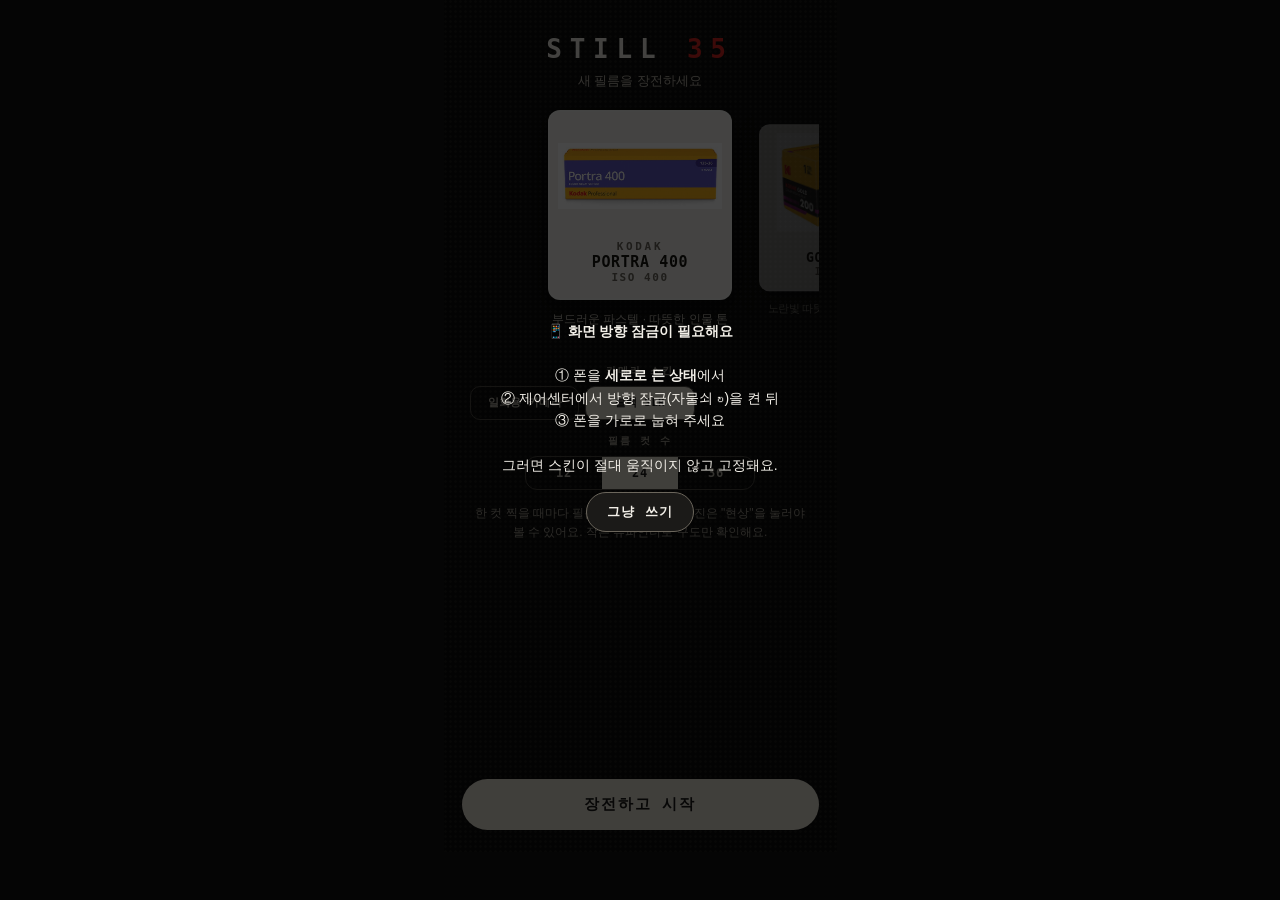
<file: index.html>
<!doctype html>
<html lang="ko">
<head>
<meta charset="utf-8">
<meta name="viewport" content="width=device-width,initial-scale=1,viewport-fit=cover">
<meta name="apple-mobile-web-app-capable" content="yes">
<meta name="apple-mobile-web-app-status-bar-style" content="black-translucent">
<title>Still Film</title>
<link rel="manifest" href="manifest.json">
<link rel="stylesheet" href="film.css?v=20261022a">
<link rel="stylesheet" href="skins.css?v=20261022a">
<link rel="stylesheet" href="bodies.css?v=20261022a">
<link rel="stylesheet" href="photo.css?v=20261022a">
<link rel="stylesheet" href="realskins.css?v=20261022a">
<link rel="stylesheet" href="photo2.css?v=20261022a">
<link rel="stylesheet" href="photo3.css?v=20261022a">
<link rel="stylesheet" href="photo4.css?v=20261022a">
<link rel="apple-touch-icon" href="icons/film-180.png">
<meta name="theme-color" content="#000000">
<meta name="apple-mobile-web-app-title" content="Still Film">
<style>
:root{
  --bg:#050505; --ink:#f2efe8; --dim:#8d8a84; --red:#d8231f; --metal:#c9c6bf;
  --mono:ui-monospace,"SF Mono",Menlo,Consolas,monospace;
}
*{box-sizing:border-box;margin:0;padding:0;-webkit-tap-highlight-color:transparent}
html,body{height:100%;background:var(--bg);color:var(--ink);font-family:-apple-system,"SF Pro Text","Segoe UI",sans-serif;overflow:hidden}
.app{position:relative;width:393px;height:852px;margin:0 auto;background:var(--bg);overflow:hidden}
@media (max-width:420px){.app{width:100vw;height:100dvh}}

/* status bar */
.status{height:47px;display:flex;justify-content:space-between;align-items:flex-end;padding:0 30px 6px;font-size:15px;font-weight:600}
.status .r{display:flex;gap:6px;align-items:center;font-size:12px}
.bat{width:24px;height:11px;border:1px solid var(--dim);border-radius:3px;position:relative}
.bat::after{content:"";position:absolute;inset:1px 5px 1px 1px;background:var(--ink);border-radius:1px}

/* top bar */
.top{height:52px;display:flex;align-items:center;justify-content:space-between;padding:0 22px}
.top .ic{width:34px;height:34px;display:grid;place-items:center;color:var(--ink)}
.top svg{width:22px;height:22px;stroke:currentColor;fill:none;stroke-width:1.4;stroke-linecap:round;stroke-linejoin:round}
.dot{width:9px;height:9px;border-radius:50%;background:var(--red);box-shadow:0 0 8px rgba(216,35,31,.7)}
.ratio{font:500 12px var(--mono);letter-spacing:.08em;border:1px solid var(--dim);padding:5px 9px;border-radius:3px}

/* viewfinder 2:3 */
.vf{position:relative;width:100%;height:calc(393px*1.5);background:#000;overflow:hidden}
@media (max-width:420px){.vf{height:calc(100vw*1.5)}}
.scene{position:absolute;inset:0;width:100%;height:100%;transition:filter .3s}
.grain{position:absolute;inset:0;width:100%;height:100%;mix-blend-mode:overlay;opacity:.35;pointer-events:none}
.vig{position:absolute;inset:0;background:radial-gradient(ellipse at center,transparent 55%,rgba(0,0,0,.45));pointer-events:none}
.grid{position:absolute;inset:0;background:
  linear-gradient(to right,transparent 33.2%,rgba(255,255,255,.22) 33.3%,transparent 33.5%,transparent 66.5%,rgba(255,255,255,.22) 66.6%,transparent 66.8%),
  linear-gradient(to bottom,transparent 33.2%,rgba(255,255,255,.22) 33.3%,transparent 33.5%,transparent 66.5%,rgba(255,255,255,.22) 66.6%,transparent 66.8%);pointer-events:none}
/* leica frame lines */
.frame{position:absolute;left:18px;right:18px;top:40px;bottom:150px;pointer-events:none}
.frame i{position:absolute;width:22px;height:22px;border:solid rgba(255,255,255,.9);border-width:0}
.frame i:nth-child(1){left:0;top:0;border-width:1.5px 0 0 1.5px}
.frame i:nth-child(2){right:0;top:0;border-width:1.5px 1.5px 0 0}
.frame i:nth-child(3){left:0;bottom:0;border-width:0 0 1.5px 1.5px}
.frame i:nth-child(4){right:0;bottom:0;border-width:0 1.5px 1.5px 0}
.focus{position:absolute;left:50%;top:46%;width:74px;height:74px;margin:-37px 0 0 -37px;border:1px solid rgba(255,255,255,.85);pointer-events:none}
.focus::before,.focus::after{content:"";position:absolute;background:var(--red)}
.focus::before{left:50%;top:-8px;width:1px;height:8px}
.focus::after{left:50%;bottom:-8px;width:1px;height:8px}

/* readout */
.readout{position:absolute;left:0;right:0;top:0;display:flex;justify-content:center;gap:16px;padding:12px 0;font:500 11.5px var(--mono);letter-spacing:.06em;color:var(--ink);text-shadow:0 1px 3px rgba(0,0,0,.6)}
.readout b{color:#ffd23f;font-weight:600}
body.shot .app{margin:0}

/* ── 실사용 UI 보강 ── */
body:not(.shot) .status > *{visibility:hidden}   /* 가짜 상태바는 스크린샷 전용 */
body:not(.shot) .home{display:none}
.bar{position:absolute;left:0;right:0;background:rgba(0,0,0,.82);pointer-events:none;z-index:2}
.toast{position:absolute;top:44px;left:50%;transform:translateX(-50%);padding:7px 14px;border-radius:16px;background:rgba(0,0,0,.7);font:500 12px var(--mono);letter-spacing:.04em;opacity:0;transition:opacity .25s;pointer-events:none;z-index:6;white-space:nowrap}
.toast.on{opacity:1}
.msg{position:absolute;inset:0;display:none;flex-direction:column;align-items:center;justify-content:center;gap:16px;background:rgba(0,0,0,.72);text-align:center;font-size:14px;line-height:1.6;padding:0 40px;z-index:7}
.msg.on{display:flex}
.msg button,.gb button{font:600 13px var(--mono);letter-spacing:.1em;padding:10px 20px;border-radius:20px;border:1px solid #6b665c;background:#1b1a18;color:var(--ink)}
.shotflash{position:absolute;inset:0;background:#000;opacity:0;pointer-events:none;z-index:5}
.shotflash.on{opacity:1}
.countdown{position:absolute;inset:0;display:none;place-items:center;font:200 120px var(--mono);color:#fff;text-shadow:0 2px 12px rgba(0,0,0,.6);z-index:5;pointer-events:none}
.countdown.on{display:grid}
.top .ic[data-v]::after{content:attr(data-v);position:absolute;margin:30px 0 0 22px;font:700 8px var(--mono);color:#ffd23f}
.top .ic{position:relative}
.top .ic[data-v=""]::after{content:""}
.dial .mk{position:absolute;top:-7px;width:2px;height:26px;margin-left:-1px;background:var(--red);z-index:2}
.app .dial .ticks::after{display:none}
.thumb,.flip,.shutter,.ratio,.top .ic,.zoom span,.filters div{cursor:pointer}
.gallery{position:absolute;inset:0;background:#000;z-index:20;display:none;flex-direction:column}
.gallery.on{display:flex}
.gh{display:flex;justify-content:space-between;align-items:center;padding:58px 22px 12px;font:600 14px var(--mono);letter-spacing:.12em}
#gclose{color:var(--dim)}
.gg{flex:1;overflow:auto;display:grid;grid-template-columns:repeat(3,1fr);gap:2px;align-content:start}
.gg img{width:100%;aspect-ratio:1;object-fit:cover}
.gg .empty{grid-column:1/-1;text-align:center;color:var(--dim);margin-top:80px;font-size:14px}
.gv{position:absolute;inset:0;background:#000;display:none;flex-direction:column;align-items:center;justify-content:center;gap:20px;padding-top:40px}
.gv.on{display:flex}
.gv img{max-width:100%;max-height:70%}
.gb{display:flex;gap:10px}
.gb .del{color:#ff7b72}

/* ── 옛날 카메라 바디 (가죽·금속) ── */
.app{background:
  radial-gradient(circle at 30% 30%,rgba(255,255,255,.05) 0 1px,transparent 1.5px) 0 0/5px 5px,
  radial-gradient(circle at 70% 70%,rgba(0,0,0,.55) 0 1px,transparent 1.6px) 2px 2px/5px 5px,
  linear-gradient(#1a1a19,#0d0d0c)}
.app .vf{box-shadow:0 -1px 0 #4a4741,0 1px 0 #4a4741,0 -3px 0 #050505,0 3px 0 #050505}
.app .top .ic{width:36px;height:36px;border-radius:50%;color:#1b1a18;
  background:radial-gradient(circle at 35% 30%,#dedad0,#8f8b82 60%,#55524b);box-shadow:0 0 0 1.5px #0a0a0a,0 2px 3px rgba(0,0,0,.6)}
.app .top svg{width:18px;height:18px;stroke-width:1.6}
.app .ratio{color:#9b968b;border-color:#4a4741;text-shadow:0 1px 0 #000;letter-spacing:.16em}
.app .bottom{background:transparent}
.app .dial .ticks{background:repeating-linear-gradient(to right,#d4d0c6 0 2px,#5d5a53 2px 5px);height:12px;top:12px;border-radius:3px;box-shadow:0 0 0 1.5px #0a0a0a,0 2px 4px rgba(0,0,0,.6);opacity:1}
.app .dial .ticks::after{top:-7px;height:26px}
.app .dial .lab{color:#9b968b;letter-spacing:.1em;top:-10px}
.app .dial{height:30px;margin-bottom:14px}
.app .shutter{background:repeating-conic-gradient(#cfcbc1 0 4deg,#8a867d 4deg 8deg);padding:9px;box-shadow:0 0 0 2px #0a0a0a,0 4px 8px rgba(0,0,0,.7)}
.app .shutter b{background:radial-gradient(circle at 38% 32%,#f9f7f0,#bcb9b0 50%,#7a776f);box-shadow:inset 0 0 0 1.5px rgba(0,0,0,.35),inset 0 -5px 8px rgba(0,0,0,.3);position:relative}
.app .shutter b::after{content:"";position:absolute;left:50%;top:50%;width:9px;height:9px;margin:-4.5px 0 0 -4.5px;border-radius:50%;background:var(--red)}
.app .shutter{width:84px;height:84px}
.app .thumb{box-shadow:0 0 0 2px #0a0a0a,0 0 0 3px #4a4741;border:0}
.app .flip{border:0;color:#1b1a18;background:radial-gradient(circle at 35% 30%,#dedad0,#8f8b82 60%,#55524b);box-shadow:0 0 0 1.5px #0a0a0a,0 2px 3px rgba(0,0,0,.6)}
/* level */
.level{position:absolute;left:50%;top:46%;width:150px;height:1px;margin-left:-75px;background:rgba(255,255,255,.0)}
.lvl{position:absolute;left:50%;bottom:132px;width:120px;margin-left:-60px;height:12px}
.lvl::before,.lvl::after{content:"";position:absolute;top:5px;height:1px;width:46px;background:rgba(255,255,255,.7)}
.lvl::before{left:0}.lvl::after{right:0}
.lvl em{position:absolute;left:50%;top:0;width:1px;height:11px;background:var(--red)}

/* overlay controls on viewfinder */
.zoom{position:absolute;left:0;right:0;bottom:84px;display:flex;justify-content:center;gap:10px}
.zoom span{font:500 12px var(--mono);width:36px;height:36px;border-radius:50%;display:grid;place-items:center;background:rgba(0,0,0,.45);backdrop-filter:blur(6px);color:var(--ink)}
.zoom span.on{color:#ffd23f;border:1px solid rgba(255,210,63,.6)}
.filters{position:absolute;left:0;right:0;bottom:14px;display:flex;gap:10px;overflow:hidden;padding:0 14px;justify-content:space-between}
.filters div{flex:1;text-align:center;font:500 9.5px var(--mono);letter-spacing:.04em;color:var(--dim);text-shadow:0 1px 2px #000}
.filters div i{display:block;margin:0 auto 5px;width:38px;height:38px;border-radius:50%;border:1px solid rgba(255,255,255,.35);background-size:cover}
.filters div.on{color:var(--ink)}
.filters div.on i{border:1.5px solid var(--red);box-shadow:0 0 0 2px rgba(0,0,0,.5)}

/* bottom body */
.bottom{position:absolute;left:0;right:0;bottom:0;height:calc(852px - 47px - 52px - 393px*1.5);display:flex;flex-direction:column;justify-content:center;background:linear-gradient(#0a0a0a,#000)}
@media (max-width:420px){.bottom{height:calc(100dvh - 99px - 100vw*1.5)}}
.dial{height:22px;position:relative;margin:0 40px 10px;color:var(--dim);font:10px var(--mono)}
.dial .ticks{position:absolute;left:0;right:0;top:10px;height:8px;background:repeating-linear-gradient(to right,var(--dim) 0 1px,transparent 1px 12px);opacity:.7}
.dial .ticks::after{content:"";position:absolute;left:50%;top:-6px;width:1.5px;height:14px;background:var(--red)}
.dial .lab{position:absolute;top:-4px;left:0;right:0;display:flex;justify-content:space-between}
.row{display:flex;align-items:center;justify-content:space-between;padding:0 38px}
.thumb{width:46px;height:46px;border-radius:8px;border:1px solid #333;background:linear-gradient(160deg,#7fb0e6,#d9b98a 70%,#3b3025)}
.shutter{width:76px;height:76px;border-radius:50%;background:radial-gradient(circle at 35% 30%,#fafaf7,#c5c2ba 45%,#7e7b74 100%);padding:5px;box-shadow:0 0 0 2px #1a1a1a,0 0 0 3px #555}
.shutter b{display:block;width:100%;height:100%;border-radius:50%;background:radial-gradient(circle at 40% 35%,#f6f4ee,#b9b6ae);box-shadow:inset 0 0 0 1px rgba(0,0,0,.25),inset 0 -4px 8px rgba(0,0,0,.25)}
.flip{width:46px;height:46px;border-radius:50%;display:grid;place-items:center;border:1px solid #333;color:var(--ink)}
.flip svg{width:22px;height:22px;stroke:currentColor;fill:none;stroke-width:1.4;stroke-linecap:round;stroke-linejoin:round}
.home{position:absolute;bottom:7px;left:50%;width:134px;height:5px;margin-left:-67px;background:var(--ink);border-radius:3px;opacity:.9}
video#cam{position:absolute;inset:0;width:100%;height:100%;object-fit:cover;display:none}

/* ═══ 레이아웃 v2: 실기기 폭 대응 + 가로 모드 + 필터 스크롤 ═══ */
:root{--st:max(47px,env(safe-area-inset-top,0px))}
.app{display:flex;flex-direction:column}
@media (max-width:900px){.app{width:100vw;height:100dvh;margin:0}}
.app .status{height:var(--st);flex:0 0 auto}
.app .top{flex:0 0 52px}
.app .vf{flex:0 1 calc(100vw*1.5);height:auto;min-height:0;width:100%}
.app .bottom{position:relative;flex:1 0 170px;height:auto;left:auto;right:auto;bottom:auto}
.app .frame{top:40px;bottom:96px}
/* 필터 스크롤 스트립 */
.app .filters{left:0;right:0;bottom:0;display:flex;gap:0;overflow-x:auto;overflow-y:hidden;padding:26px 27% 12px;justify-content:flex-start;
  scroll-snap-type:x mandatory;-webkit-overflow-scrolling:touch;scrollbar-width:none;
  background:linear-gradient(transparent,rgba(0,0,0,.62) 45%)}
.app .filters::-webkit-scrollbar{display:none}
.app .filters div{flex:0 0 var(--fw,180px);scroll-snap-align:center;text-align:center;padding:0 2px;opacity:.42;transition:opacity .2s;white-space:nowrap}
.app .filters div b{display:block;font:600 11.5px var(--mono);letter-spacing:.1em;color:var(--ink)}
.app .filters div em{display:block;font:400 10.5px -apple-system,"SF Pro Text",sans-serif;font-style:normal;color:#d9d4c7;margin-top:4px;min-height:14px;opacity:0;transition:opacity .2s}
.app .filters div.on{opacity:1}
.app .filters div.on em{opacity:1}
.fmark{position:absolute;left:50%;bottom:50px;width:1.5px;height:9px;margin-left:-.75px;background:var(--red);z-index:3;pointer-events:none}
.app .zoom{bottom:96px}
.gf{position:absolute;left:0;right:0;bottom:0;padding:12px 20px calc(18px + env(safe-area-inset-bottom,0px));background:linear-gradient(transparent,#000 40%);display:flex;justify-content:center}
.gf button{font:600 14px var(--mono);letter-spacing:.1em;padding:14px 28px;border-radius:26px;border:1px solid #8d8a84;background:#1b1a18;color:var(--ink);min-width:240px}
.gh{padding-top:calc(max(env(safe-area-inset-top,0px),44px) + 12px)}
#gclose{color:var(--ink);padding:8px 0 8px 16px}
.gg{padding-bottom:100px}
.gv{z-index:3}
.gv .gb{padding-bottom:calc(10px + env(safe-area-inset-bottom,0px))}

/* ── 가로 모드 ── */
@media (orientation:landscape) and (max-height:600px){
  .app{flex-direction:row}
  .app .status{display:none}
  .app .top{order:1;flex:0 0 calc(104px + env(safe-area-inset-left,0px));height:auto;flex-direction:column;justify-content:space-evenly;align-items:center;padding:8px 0 8px env(safe-area-inset-left,0px)}
  .app .vf{order:2;flex:1 1 auto;width:auto;height:100%;min-width:0}
  .app .bottom{order:3;flex:0 0 calc(124px + env(safe-area-inset-right,0px));height:auto;min-height:0;padding:10px env(safe-area-inset-right,0px) 10px 0;align-items:center;justify-content:space-between}
  .app .row{flex-direction:column;gap:12px;padding:0}
  .app .dial{width:92px;margin:0;height:30px}
  .app .dial .lab{display:none}
  .app .frame{top:34px;bottom:78px;left:26px;right:26px}
  .app .lvl{bottom:96px}
  .app .zoom{left:auto;right:10px;bottom:auto;top:46%;transform:translateY(-50%);flex-direction:column;justify-content:flex-start}
  .app .filters{padding-top:18px;padding-bottom:6px}
  .fmark{bottom:42px}
  .toast{top:36px}
  .app .readout{padding:8px 0}
}
</style>
</head>
<body>
<div class="app" id="app">
  <div class="status"><span id="clock">9:41</span><span class="r">5G <span class="bat"></span></span></div>

  <div class="top">
    <span class="ic"><svg viewBox="0 0 24 24"><circle cx="12" cy="12" r="3"/><path d="M12 3v3M12 18v3M3 12h3M18 12h3M5.6 5.6l2.1 2.1M16.3 16.3l2.1 2.1M18.4 5.6l-2.1 2.1M7.7 16.3l-2.1 2.1"/></svg></span>
    <span class="ic"><svg viewBox="0 0 24 24"><path d="M13 3L6 13h5l-1 8 7-10h-5z"/></svg></span>
    <span class="dot"></span>
    <span class="ic"><svg viewBox="0 0 24 24"><circle cx="12" cy="13" r="7"/><path d="M12 13V9M10 3h4"/></svg></span>
    <span class="ratio">3:2</span>
  </div>

  <div class="vf">
    <video id="cam" playsinline muted autoplay></video>
    <svg class="scene" id="scene" viewBox="0 0 393 590" preserveAspectRatio="xMidYMid slice" style="filter:saturate(.92) contrast(1.05) sepia(.18) hue-rotate(-6deg) brightness(1.02)">
      <defs>
        <linearGradient id="sky" x1="0" y1="0" x2="0" y2="1"><stop offset="0" stop-color="#2f6fb5"/><stop offset=".55" stop-color="#8fbce0"/><stop offset="1" stop-color="#e9d9b8"/></linearGradient>
        <linearGradient id="road" x1="0" y1="0" x2="0" y2="1"><stop offset="0" stop-color="#6d6a64"/><stop offset="1" stop-color="#3a3834"/></linearGradient>
        <filter id="blur"><feGaussianBlur stdDeviation="14"/></filter>
      </defs>
      <rect width="393" height="590" fill="url(#sky)"/>
      <g fill="#fff" filter="url(#blur)" opacity=".92"><ellipse cx="90" cy="120" rx="110" ry="30"/><ellipse cx="260" cy="170" rx="130" ry="26"/><ellipse cx="330" cy="80" rx="80" ry="20"/></g>
      <g fill="#fff" opacity=".85"><ellipse cx="110" cy="135" rx="70" ry="14"/><ellipse cx="250" cy="182" rx="90" ry="12"/></g>
      <!-- buildings -->
      <g>
        <rect x="-5" y="300" width="118" height="190" fill="#b4513a"/>
        <rect x="113" y="270" width="96" height="220" fill="#e4dccd"/>
        <rect x="209" y="320" width="110" height="170" fill="#8b4a35"/>
        <rect x="319" y="285" width="90" height="205" fill="#d3c9b6"/>
        <g fill="#2b3a4a" opacity=".75">
          <rect x="14" y="325" width="22" height="30"/><rect x="50" y="325" width="22" height="30"/><rect x="14" y="380" width="22" height="30"/><rect x="50" y="380" width="22" height="30"/>
          <rect x="128" y="295" width="20" height="26"/><rect x="164" y="295" width="20" height="26"/><rect x="128" y="345" width="20" height="26"/><rect x="164" y="345" width="20" height="26"/>
          <rect x="226" y="345" width="22" height="28"/><rect x="266" y="345" width="22" height="28"/>
          <rect x="334" y="312" width="20" height="28"/><rect x="366" y="312" width="20" height="28"/>
        </g>
      </g>
      <!-- trees -->
      <g fill="#35552b"><circle cx="30" cy="305" r="34"/><circle cx="68" cy="320" r="28"/><circle cx="340" cy="330" r="38"/></g>
      <!-- road -->
      <rect y="490" width="393" height="100" fill="url(#road)"/>
      <path d="M180 590 L196 490 L202 490 L240 590Z" fill="#e8e1cf" opacity=".85"/>
      <!-- pole + wires -->
      <rect x="258" y="130" width="5" height="370" fill="#2d2d2d"/>
      <path d="M0 150 Q130 175 258 142 T393 150" stroke="#222" stroke-width="1.2" fill="none"/>
      <path d="M0 170 Q130 196 258 162 T393 170" stroke="#222" stroke-width="1.2" fill="none"/>
      <rect x="248" y="140" width="25" height="9" fill="#2d2d2d"/>
      <!-- sign -->
      <circle cx="262" cy="250" r="17" fill="#fff" stroke="#c6282a" stroke-width="5"/>
      <text x="262" y="256" font-size="15" font-weight="700" text-anchor="middle" fill="#222" font-family="Arial">50</text>
    </svg>
    <svg class="grain" id="grain" xmlns="http://www.w3.org/2000/svg"><filter id="n"><feTurbulence type="fractalNoise" baseFrequency=".9" numOctaves="2" stitchTiles="stitch"/><feColorMatrix type="saturate" values="0"/></filter><rect width="100%" height="100%" filter="url(#n)"/></svg>
    <div class="vig"></div>
    <div class="grid"></div>
    <div class="frame"><i></i><i></i><i></i><i></i></div>
    <div class="focus"></div>
    <div class="readout"><span>ISO <b>100</b></span><span>1/250</span><span>EV <b>+0.3</b></span><span>AWB</span></div>
    <div class="lvl"><em></em></div>
    <div class="zoom"><span>0.5</span><span class="on">1×</span><span>2</span></div>
    <div class="filters" id="filters"></div>
  </div>

  <div class="bottom">
    <div class="dial"><div class="lab"><span>−2</span><span>−1</span><span>0</span><span>+1</span><span>+2</span></div><div class="ticks"></div></div>
    <div class="row">
      <div class="thumb"></div>
      <div class="shutter" id="shutter"><b></b></div>
      <div class="flip"><svg viewBox="0 0 24 24"><path d="M4 9a8 8 0 0113-3l2 2M20 15a8 8 0 01-13 3l-2-2M19 4v4h-4M5 20v-4h4"/></svg></div>
    </div>
  </div>
  <div class="home"></div>
</div>

<script>window.STILL_APP="film"</script>
<script src="app.js?v=20261026g"></script>
</body>
</html>
</file>
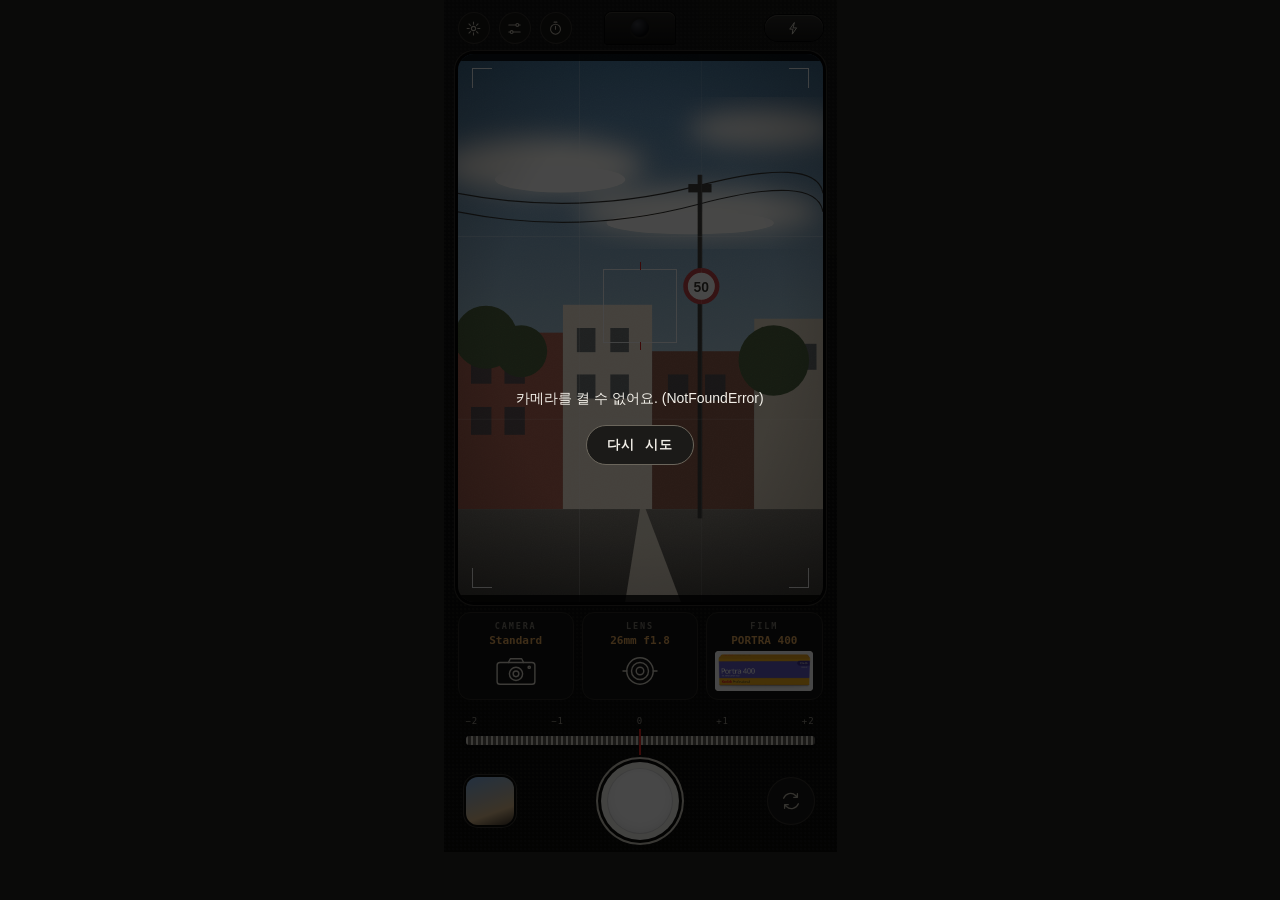
<file: digital/index.html>
<!doctype html>
<html lang="ko">
<head>
<meta charset="utf-8">
<meta name="viewport" content="width=device-width,initial-scale=1,viewport-fit=cover">
<meta name="apple-mobile-web-app-capable" content="yes">
<meta name="apple-mobile-web-app-status-bar-style" content="black-translucent">
<title>Still Digital</title>
<link rel="manifest" href="manifest.json">
<link rel="stylesheet" href="../film.css?v=20261022a">
<link rel="stylesheet" href="../skins.css?v=20261022a">
<link rel="stylesheet" href="../bodies.css?v=20261022a">
<link rel="stylesheet" href="../photo.css?v=20261022a">
<link rel="stylesheet" href="../realskins.css?v=20261022a">
<link rel="stylesheet" href="../photo2.css?v=20261022a">
<link rel="stylesheet" href="../photo3.css?v=20261022a">
<link rel="stylesheet" href="../photo4.css?v=20261022a">
<link rel="apple-touch-icon" href="../icons/digital-180.png">
<meta name="theme-color" content="#000000">
<meta name="apple-mobile-web-app-title" content="Still Digital">
<style>
:root{
  --bg:#050505; --ink:#f2efe8; --dim:#8d8a84; --red:#d8231f; --metal:#c9c6bf;
  --mono:ui-monospace,"SF Mono",Menlo,Consolas,monospace;
}
*{box-sizing:border-box;margin:0;padding:0;-webkit-tap-highlight-color:transparent}
html,body{height:100%;background:var(--bg);color:var(--ink);font-family:-apple-system,"SF Pro Text","Segoe UI",sans-serif;overflow:hidden}
.app{position:relative;width:393px;height:852px;margin:0 auto;background:var(--bg);overflow:hidden}
@media (max-width:420px){.app{width:100vw;height:100dvh}}

/* status bar */
.status{height:47px;display:flex;justify-content:space-between;align-items:flex-end;padding:0 30px 6px;font-size:15px;font-weight:600}
.status .r{display:flex;gap:6px;align-items:center;font-size:12px}
.bat{width:24px;height:11px;border:1px solid var(--dim);border-radius:3px;position:relative}
.bat::after{content:"";position:absolute;inset:1px 5px 1px 1px;background:var(--ink);border-radius:1px}

/* top bar */
.top{height:52px;display:flex;align-items:center;justify-content:space-between;padding:0 22px}
.top .ic{width:34px;height:34px;display:grid;place-items:center;color:var(--ink)}
.top svg{width:22px;height:22px;stroke:currentColor;fill:none;stroke-width:1.4;stroke-linecap:round;stroke-linejoin:round}
.dot{width:9px;height:9px;border-radius:50%;background:var(--red);box-shadow:0 0 8px rgba(216,35,31,.7)}
.ratio{font:500 12px var(--mono);letter-spacing:.08em;border:1px solid var(--dim);padding:5px 9px;border-radius:3px}

/* viewfinder 2:3 */
.vf{position:relative;width:100%;height:calc(393px*1.5);background:#000;overflow:hidden}
@media (max-width:420px){.vf{height:calc(100vw*1.5)}}
.scene{position:absolute;inset:0;width:100%;height:100%;transition:filter .3s}
.grain{position:absolute;inset:0;width:100%;height:100%;mix-blend-mode:overlay;opacity:.35;pointer-events:none}
.vig{position:absolute;inset:0;background:radial-gradient(ellipse at center,transparent 55%,rgba(0,0,0,.45));pointer-events:none}
.grid{position:absolute;inset:0;background:
  linear-gradient(to right,transparent 33.2%,rgba(255,255,255,.22) 33.3%,transparent 33.5%,transparent 66.5%,rgba(255,255,255,.22) 66.6%,transparent 66.8%),
  linear-gradient(to bottom,transparent 33.2%,rgba(255,255,255,.22) 33.3%,transparent 33.5%,transparent 66.5%,rgba(255,255,255,.22) 66.6%,transparent 66.8%);pointer-events:none}
/* leica frame lines */
.frame{position:absolute;left:18px;right:18px;top:40px;bottom:150px;pointer-events:none}
.frame i{position:absolute;width:22px;height:22px;border:solid rgba(255,255,255,.9);border-width:0}
.frame i:nth-child(1){left:0;top:0;border-width:1.5px 0 0 1.5px}
.frame i:nth-child(2){right:0;top:0;border-width:1.5px 1.5px 0 0}
.frame i:nth-child(3){left:0;bottom:0;border-width:0 0 1.5px 1.5px}
.frame i:nth-child(4){right:0;bottom:0;border-width:0 1.5px 1.5px 0}
.focus{position:absolute;left:50%;top:46%;width:74px;height:74px;margin:-37px 0 0 -37px;border:1px solid rgba(255,255,255,.85);pointer-events:none}
.focus::before,.focus::after{content:"";position:absolute;background:var(--red)}
.focus::before{left:50%;top:-8px;width:1px;height:8px}
.focus::after{left:50%;bottom:-8px;width:1px;height:8px}

/* readout */
.readout{position:absolute;left:0;right:0;top:0;display:flex;justify-content:center;gap:16px;padding:12px 0;font:500 11.5px var(--mono);letter-spacing:.06em;color:var(--ink);text-shadow:0 1px 3px rgba(0,0,0,.6)}
.readout b{color:#ffd23f;font-weight:600}
body.shot .app{margin:0}

/* ── 실사용 UI 보강 ── */
body:not(.shot) .status > *{visibility:hidden}   /* 가짜 상태바는 스크린샷 전용 */
body:not(.shot) .home{display:none}
.bar{position:absolute;left:0;right:0;background:rgba(0,0,0,.82);pointer-events:none;z-index:2}
.toast{position:absolute;top:44px;left:50%;transform:translateX(-50%);padding:7px 14px;border-radius:16px;background:rgba(0,0,0,.7);font:500 12px var(--mono);letter-spacing:.04em;opacity:0;transition:opacity .25s;pointer-events:none;z-index:6;white-space:nowrap}
.toast.on{opacity:1}
.msg{position:absolute;inset:0;display:none;flex-direction:column;align-items:center;justify-content:center;gap:16px;background:rgba(0,0,0,.72);text-align:center;font-size:14px;line-height:1.6;padding:0 40px;z-index:7}
.msg.on{display:flex}
.msg button,.gb button{font:600 13px var(--mono);letter-spacing:.1em;padding:10px 20px;border-radius:20px;border:1px solid #6b665c;background:#1b1a18;color:var(--ink)}
.shotflash{position:absolute;inset:0;background:#000;opacity:0;pointer-events:none;z-index:5}
.shotflash.on{opacity:1}
.countdown{position:absolute;inset:0;display:none;place-items:center;font:200 120px var(--mono);color:#fff;text-shadow:0 2px 12px rgba(0,0,0,.6);z-index:5;pointer-events:none}
.countdown.on{display:grid}
.top .ic[data-v]::after{content:attr(data-v);position:absolute;margin:30px 0 0 22px;font:700 8px var(--mono);color:#ffd23f}
.top .ic{position:relative}
.top .ic[data-v=""]::after{content:""}
.dial .mk{position:absolute;top:-7px;width:2px;height:26px;margin-left:-1px;background:var(--red);z-index:2}
.app .dial .ticks::after{display:none}
.thumb,.flip,.shutter,.ratio,.top .ic,.zoom span,.filters div{cursor:pointer}
.gallery{position:absolute;inset:0;background:#000;z-index:20;display:none;flex-direction:column}
.gallery.on{display:flex}
.gh{display:flex;justify-content:space-between;align-items:center;padding:58px 22px 12px;font:600 14px var(--mono);letter-spacing:.12em}
#gclose{color:var(--dim)}
.gg{flex:1;overflow:auto;display:grid;grid-template-columns:repeat(3,1fr);gap:2px;align-content:start}
.gg img{width:100%;aspect-ratio:1;object-fit:cover}
.gg .empty{grid-column:1/-1;text-align:center;color:var(--dim);margin-top:80px;font-size:14px}
.gv{position:absolute;inset:0;background:#000;display:none;flex-direction:column;align-items:center;justify-content:center;gap:20px;padding-top:40px}
.gv.on{display:flex}
.gv img{max-width:100%;max-height:70%}
.gb{display:flex;gap:10px}
.gb .del{color:#ff7b72}

/* ── 옛날 카메라 바디 (가죽·금속) ── */
.app{background:
  radial-gradient(circle at 30% 30%,rgba(255,255,255,.05) 0 1px,transparent 1.5px) 0 0/5px 5px,
  radial-gradient(circle at 70% 70%,rgba(0,0,0,.55) 0 1px,transparent 1.6px) 2px 2px/5px 5px,
  linear-gradient(#1a1a19,#0d0d0c)}
.app .vf{box-shadow:0 -1px 0 #4a4741,0 1px 0 #4a4741,0 -3px 0 #050505,0 3px 0 #050505}
.app .top .ic{width:36px;height:36px;border-radius:50%;color:#1b1a18;
  background:radial-gradient(circle at 35% 30%,#dedad0,#8f8b82 60%,#55524b);box-shadow:0 0 0 1.5px #0a0a0a,0 2px 3px rgba(0,0,0,.6)}
.app .top svg{width:18px;height:18px;stroke-width:1.6}
.app .ratio{color:#9b968b;border-color:#4a4741;text-shadow:0 1px 0 #000;letter-spacing:.16em}
.app .bottom{background:transparent}
.app .dial .ticks{background:repeating-linear-gradient(to right,#d4d0c6 0 2px,#5d5a53 2px 5px);height:12px;top:12px;border-radius:3px;box-shadow:0 0 0 1.5px #0a0a0a,0 2px 4px rgba(0,0,0,.6);opacity:1}
.app .dial .ticks::after{top:-7px;height:26px}
.app .dial .lab{color:#9b968b;letter-spacing:.1em;top:-10px}
.app .dial{height:30px;margin-bottom:14px}
.app .shutter{background:repeating-conic-gradient(#cfcbc1 0 4deg,#8a867d 4deg 8deg);padding:9px;box-shadow:0 0 0 2px #0a0a0a,0 4px 8px rgba(0,0,0,.7)}
.app .shutter b{background:radial-gradient(circle at 38% 32%,#f9f7f0,#bcb9b0 50%,#7a776f);box-shadow:inset 0 0 0 1.5px rgba(0,0,0,.35),inset 0 -5px 8px rgba(0,0,0,.3);position:relative}
.app .shutter b::after{content:"";position:absolute;left:50%;top:50%;width:9px;height:9px;margin:-4.5px 0 0 -4.5px;border-radius:50%;background:var(--red)}
.app .shutter{width:84px;height:84px}
.app .thumb{box-shadow:0 0 0 2px #0a0a0a,0 0 0 3px #4a4741;border:0}
.app .flip{border:0;color:#1b1a18;background:radial-gradient(circle at 35% 30%,#dedad0,#8f8b82 60%,#55524b);box-shadow:0 0 0 1.5px #0a0a0a,0 2px 3px rgba(0,0,0,.6)}
/* level */
.level{position:absolute;left:50%;top:46%;width:150px;height:1px;margin-left:-75px;background:rgba(255,255,255,.0)}
.lvl{position:absolute;left:50%;bottom:132px;width:120px;margin-left:-60px;height:12px}
.lvl::before,.lvl::after{content:"";position:absolute;top:5px;height:1px;width:46px;background:rgba(255,255,255,.7)}
.lvl::before{left:0}.lvl::after{right:0}
.lvl em{position:absolute;left:50%;top:0;width:1px;height:11px;background:var(--red)}

/* overlay controls on viewfinder */
.zoom{position:absolute;left:0;right:0;bottom:84px;display:flex;justify-content:center;gap:10px}
.zoom span{font:500 12px var(--mono);width:36px;height:36px;border-radius:50%;display:grid;place-items:center;background:rgba(0,0,0,.45);backdrop-filter:blur(6px);color:var(--ink)}
.zoom span.on{color:#ffd23f;border:1px solid rgba(255,210,63,.6)}
.filters{position:absolute;left:0;right:0;bottom:14px;display:flex;gap:10px;overflow:hidden;padding:0 14px;justify-content:space-between}
.filters div{flex:1;text-align:center;font:500 9.5px var(--mono);letter-spacing:.04em;color:var(--dim);text-shadow:0 1px 2px #000}
.filters div i{display:block;margin:0 auto 5px;width:38px;height:38px;border-radius:50%;border:1px solid rgba(255,255,255,.35);background-size:cover}
.filters div.on{color:var(--ink)}
.filters div.on i{border:1.5px solid var(--red);box-shadow:0 0 0 2px rgba(0,0,0,.5)}

/* bottom body */
.bottom{position:absolute;left:0;right:0;bottom:0;height:calc(852px - 47px - 52px - 393px*1.5);display:flex;flex-direction:column;justify-content:center;background:linear-gradient(#0a0a0a,#000)}
@media (max-width:420px){.bottom{height:calc(100dvh - 99px - 100vw*1.5)}}
.dial{height:22px;position:relative;margin:0 40px 10px;color:var(--dim);font:10px var(--mono)}
.dial .ticks{position:absolute;left:0;right:0;top:10px;height:8px;background:repeating-linear-gradient(to right,var(--dim) 0 1px,transparent 1px 12px);opacity:.7}
.dial .ticks::after{content:"";position:absolute;left:50%;top:-6px;width:1.5px;height:14px;background:var(--red)}
.dial .lab{position:absolute;top:-4px;left:0;right:0;display:flex;justify-content:space-between}
.row{display:flex;align-items:center;justify-content:space-between;padding:0 38px}
.thumb{width:46px;height:46px;border-radius:8px;border:1px solid #333;background:linear-gradient(160deg,#7fb0e6,#d9b98a 70%,#3b3025)}
.shutter{width:76px;height:76px;border-radius:50%;background:radial-gradient(circle at 35% 30%,#fafaf7,#c5c2ba 45%,#7e7b74 100%);padding:5px;box-shadow:0 0 0 2px #1a1a1a,0 0 0 3px #555}
.shutter b{display:block;width:100%;height:100%;border-radius:50%;background:radial-gradient(circle at 40% 35%,#f6f4ee,#b9b6ae);box-shadow:inset 0 0 0 1px rgba(0,0,0,.25),inset 0 -4px 8px rgba(0,0,0,.25)}
.flip{width:46px;height:46px;border-radius:50%;display:grid;place-items:center;border:1px solid #333;color:var(--ink)}
.flip svg{width:22px;height:22px;stroke:currentColor;fill:none;stroke-width:1.4;stroke-linecap:round;stroke-linejoin:round}
.home{position:absolute;bottom:7px;left:50%;width:134px;height:5px;margin-left:-67px;background:var(--ink);border-radius:3px;opacity:.9}
video#cam{position:absolute;inset:0;width:100%;height:100%;object-fit:cover;display:none}

/* ═══ 레이아웃 v2: 실기기 폭 대응 + 가로 모드 + 필터 스크롤 ═══ */
:root{--st:max(47px,env(safe-area-inset-top,0px))}
.app{display:flex;flex-direction:column}
@media (max-width:900px){.app{width:100vw;height:100dvh;margin:0}}
.app .status{height:var(--st);flex:0 0 auto}
.app .top{flex:0 0 52px}
.app .vf{flex:0 1 calc(100vw*1.5);height:auto;min-height:0;width:100%}
.app .bottom{position:relative;flex:1 0 170px;height:auto;left:auto;right:auto;bottom:auto}
.app .frame{top:40px;bottom:96px}
/* 필터 스크롤 스트립 */
.app .filters{left:0;right:0;bottom:0;display:flex;gap:0;overflow-x:auto;overflow-y:hidden;padding:26px 27% 12px;justify-content:flex-start;
  scroll-snap-type:x mandatory;-webkit-overflow-scrolling:touch;scrollbar-width:none;
  background:linear-gradient(transparent,rgba(0,0,0,.62) 45%)}
.app .filters::-webkit-scrollbar{display:none}
.app .filters div{flex:0 0 var(--fw,180px);scroll-snap-align:center;text-align:center;padding:0 2px;opacity:.42;transition:opacity .2s;white-space:nowrap}
.app .filters div b{display:block;font:600 11.5px var(--mono);letter-spacing:.1em;color:var(--ink)}
.app .filters div em{display:block;font:400 10.5px -apple-system,"SF Pro Text",sans-serif;font-style:normal;color:#d9d4c7;margin-top:4px;min-height:14px;opacity:0;transition:opacity .2s}
.app .filters div.on{opacity:1}
.app .filters div.on em{opacity:1}
.fmark{position:absolute;left:50%;bottom:50px;width:1.5px;height:9px;margin-left:-.75px;background:var(--red);z-index:3;pointer-events:none}
.app .zoom{bottom:96px}
.gf{position:absolute;left:0;right:0;bottom:0;padding:12px 20px calc(18px + env(safe-area-inset-bottom,0px));background:linear-gradient(transparent,#000 40%);display:flex;justify-content:center}
.gf button{font:600 14px var(--mono);letter-spacing:.1em;padding:14px 28px;border-radius:26px;border:1px solid #8d8a84;background:#1b1a18;color:var(--ink);min-width:240px}
.gh{padding-top:calc(max(env(safe-area-inset-top,0px),44px) + 12px)}
#gclose{color:var(--ink);padding:8px 0 8px 16px}
.gg{padding-bottom:100px}
.gv{z-index:3}
.gv .gb{padding-bottom:calc(10px + env(safe-area-inset-bottom,0px))}

/* ── 가로 모드 ── */
@media (orientation:landscape) and (max-height:600px){
  .app{flex-direction:row}
  .app .status{display:none}
  .app .top{order:1;flex:0 0 calc(104px + env(safe-area-inset-left,0px));height:auto;flex-direction:column;justify-content:space-evenly;align-items:center;padding:8px 0 8px env(safe-area-inset-left,0px)}
  .app .vf{order:2;flex:1 1 auto;width:auto;height:100%;min-width:0}
  .app .bottom{order:3;flex:0 0 calc(124px + env(safe-area-inset-right,0px));height:auto;min-height:0;padding:10px env(safe-area-inset-right,0px) 10px 0;align-items:center;justify-content:space-between}
  .app .row{flex-direction:column;gap:12px;padding:0}
  .app .dial{width:92px;margin:0;height:30px}
  .app .dial .lab{display:none}
  .app .frame{top:34px;bottom:78px;left:26px;right:26px}
  .app .lvl{bottom:96px}
  .app .zoom{left:auto;right:10px;bottom:auto;top:46%;transform:translateY(-50%);flex-direction:column;justify-content:flex-start}
  .app .filters{padding-top:18px;padding-bottom:6px}
  .fmark{bottom:42px}
  .toast{top:36px}
  .app .readout{padding:8px 0}
}
</style>
<link rel="stylesheet" href="rollie.css?v=20261026g">
</head>
<body class="rollie">
<div class="app" id="app">
  <div class="status"><span id="clock">9:41</span><span class="r">5G <span class="bat"></span></span></div>

  <div class="top">
    <div class="prism"><i></i></div>
    <span class="ic g"><svg viewBox="0 0 24 24"><circle cx="12" cy="12" r="3"/><path d="M12 3v3M12 18v3M3 12h3M18 12h3M5.6 5.6l2.1 2.1M16.3 16.3l2.1 2.1M18.4 5.6l-2.1 2.1M7.7 16.3l-2.1 2.1"/></svg></span>
    <span class="ic tl"><svg viewBox="0 0 24 24"><path d="M13 3L6 13h5l-1 8 7-10h-5z"/></svg></span>
    <span class="dot"></span>
    <span class="ic tm"><svg viewBox="0 0 24 24"><circle cx="12" cy="13" r="7"/><path d="M12 13V9M10 3h4"/></svg></span>
    <span class="ic st"><svg viewBox="0 0 24 24"><path d="M4 7h10M18 7h2M4 17h2M10 17h10"/><circle cx="16" cy="7" r="2"/><circle cx="8" cy="17" r="2"/></svg></span>
    <span class="ratio">3:2</span>
  </div>

  <div class="vf">
    <video id="cam" playsinline muted autoplay></video>
    <svg class="scene" id="scene" viewBox="0 0 393 590" preserveAspectRatio="xMidYMid slice" style="filter:saturate(.92) contrast(1.05) sepia(.18) hue-rotate(-6deg) brightness(1.02)">
      <defs>
        <linearGradient id="sky" x1="0" y1="0" x2="0" y2="1"><stop offset="0" stop-color="#2f6fb5"/><stop offset=".55" stop-color="#8fbce0"/><stop offset="1" stop-color="#e9d9b8"/></linearGradient>
        <linearGradient id="road" x1="0" y1="0" x2="0" y2="1"><stop offset="0" stop-color="#6d6a64"/><stop offset="1" stop-color="#3a3834"/></linearGradient>
        <filter id="blur"><feGaussianBlur stdDeviation="14"/></filter>
      </defs>
      <rect width="393" height="590" fill="url(#sky)"/>
      <g fill="#fff" filter="url(#blur)" opacity=".92"><ellipse cx="90" cy="120" rx="110" ry="30"/><ellipse cx="260" cy="170" rx="130" ry="26"/><ellipse cx="330" cy="80" rx="80" ry="20"/></g>
      <g fill="#fff" opacity=".85"><ellipse cx="110" cy="135" rx="70" ry="14"/><ellipse cx="250" cy="182" rx="90" ry="12"/></g>
      <!-- buildings -->
      <g>
        <rect x="-5" y="300" width="118" height="190" fill="#b4513a"/>
        <rect x="113" y="270" width="96" height="220" fill="#e4dccd"/>
        <rect x="209" y="320" width="110" height="170" fill="#8b4a35"/>
        <rect x="319" y="285" width="90" height="205" fill="#d3c9b6"/>
        <g fill="#2b3a4a" opacity=".75">
          <rect x="14" y="325" width="22" height="30"/><rect x="50" y="325" width="22" height="30"/><rect x="14" y="380" width="22" height="30"/><rect x="50" y="380" width="22" height="30"/>
          <rect x="128" y="295" width="20" height="26"/><rect x="164" y="295" width="20" height="26"/><rect x="128" y="345" width="20" height="26"/><rect x="164" y="345" width="20" height="26"/>
          <rect x="226" y="345" width="22" height="28"/><rect x="266" y="345" width="22" height="28"/>
          <rect x="334" y="312" width="20" height="28"/><rect x="366" y="312" width="20" height="28"/>
        </g>
      </g>
      <!-- trees -->
      <g fill="#35552b"><circle cx="30" cy="305" r="34"/><circle cx="68" cy="320" r="28"/><circle cx="340" cy="330" r="38"/></g>
      <!-- road -->
      <rect y="490" width="393" height="100" fill="url(#road)"/>
      <path d="M180 590 L196 490 L202 490 L240 590Z" fill="#e8e1cf" opacity=".85"/>
      <!-- pole + wires -->
      <rect x="258" y="130" width="5" height="370" fill="#2d2d2d"/>
      <path d="M0 150 Q130 175 258 142 T393 150" stroke="#222" stroke-width="1.2" fill="none"/>
      <path d="M0 170 Q130 196 258 162 T393 170" stroke="#222" stroke-width="1.2" fill="none"/>
      <rect x="248" y="140" width="25" height="9" fill="#2d2d2d"/>
      <!-- sign -->
      <circle cx="262" cy="250" r="17" fill="#fff" stroke="#c6282a" stroke-width="5"/>
      <text x="262" y="256" font-size="15" font-weight="700" text-anchor="middle" fill="#222" font-family="Arial">50</text>
    </svg>
    <svg class="grain" id="grain" xmlns="http://www.w3.org/2000/svg"><filter id="n"><feTurbulence type="fractalNoise" baseFrequency=".9" numOctaves="2" stitchTiles="stitch"/><feColorMatrix type="saturate" values="0"/></filter><rect width="100%" height="100%" filter="url(#n)"/></svg>
    <div class="vig"></div>
    <div class="grid"></div>
    <div class="frame"><i></i><i></i><i></i><i></i></div>
    <div class="focus"></div>
    <div class="readout"><span>ISO <b>100</b></span><span>1/250</span><span>EV <b>+0.3</b></span><span>AWB</span></div>
    <div class="lvl"><em></em></div>
    <div class="zoom"><span>0.5</span><span class="on">1×</span><span>2</span></div>
    <div class="filters" id="filters"></div>
  </div>

  <div class="bottom">
    <div class="cards" id="cards">
      <button class="card" data-pick="camera"><small>CAMERA</small><b></b><i></i></button>
      <button class="card" data-pick="lens"><small>LENS</small><b></b><i></i></button>
      <button class="card" data-pick="film"><small>FILM</small><b></b><i></i></button>
    </div>
    <div class="dial"><div class="lab"><span>−2</span><span>−1</span><span>0</span><span>+1</span><span>+2</span></div><div class="ticks"></div></div>
    <div class="row">
      <div class="thumb"></div>
      <div class="shutter" id="shutter"><b></b></div>
      <div class="flip"><svg viewBox="0 0 24 24"><path d="M4 9a8 8 0 0113-3l2 2M20 15a8 8 0 01-13 3l-2-2M19 4v4h-4M5 20v-4h4"/></svg></div>
    </div>
  </div>
  <div class="pickov" id="pickov"><div class="pbox"><div class="ph"><span id="pickt"></span><button id="pickx">닫기</button></div><div class="pgrid" id="pickg"></div></div></div>
  <div class="home"></div>
</div>

<script>window.STILL_APP="digital"</script>
<script src="../app.js?v=20261026g"></script>
</body>
</html>
</file>
<file: film.css>
/* ═════ 필름 카메라 UI · 장전 화면 · 앨범 · 뷰어 · 모달 ═════ */
:root{--ink:#f2efe8;--dim:#8d8a84;--red:#d8231f;--mono:ui-monospace,"SF Mono",Menlo,Consolas,monospace;--amber:#ffcf5a}
.fadeov{position:absolute;inset:0;pointer-events:none}
.app .filters div small{display:block;font:500 9px var(--mono);letter-spacing:.12em;color:#a8a398;margin-top:3px}

/* 모드 전환 */
.m-film .status,.m-film .top,.m-film .vf,.m-film .bottom,.m-film .home{display:none!important}
.film{position:absolute;inset:0;display:none;z-index:8;overflow:hidden;--c:#e8b923;--sf:env(safe-area-inset-top,0px)}
.m-film .film{display:block}

/* 필름 카메라 뒷면: 검정 다이아몬드 가죽 + 은색 윗판 */
.shell{position:absolute;inset:0;display:flex;flex-direction:column;align-items:center;
  background:
    repeating-linear-gradient(45deg,rgba(0,0,0,.6) 0 1.5px,transparent 1.5px 9px),
    repeating-linear-gradient(-45deg,rgba(0,0,0,.6) 0 1.5px,transparent 1.5px 9px),
    repeating-linear-gradient(45deg,rgba(255,255,255,.055) 0 1px,transparent 1px 9px) 4px 0,
    #181817}
.plate2{position:relative;flex:0 0 auto;width:100%;height:calc(var(--sf) + 258px);z-index:2;
  background:repeating-linear-gradient(90deg,rgba(255,255,255,.14) 0 1px,transparent 1px 3px),linear-gradient(#e8e3d5,#bfb9aa 55%,#9d978a 56%,#c9c3b5);
  border-bottom:2px solid #0a0a0a;box-shadow:0 6px 14px rgba(0,0,0,.75),inset 0 -2px 0 rgba(255,255,255,.35)}
.pt{position:absolute;left:0;right:0;top:calc(var(--sf) + 14px);text-align:center;font:800 11px var(--mono);letter-spacing:.7em;text-indent:.7em;color:#6a6458;text-shadow:0 1px 0 rgba(255,255,255,.5)}
.cnt,.onsw{position:absolute;top:calc(var(--sf) + 56px);width:70px;height:46px;border-radius:9px;background:#0b0b0a;box-shadow:inset 0 0 8px #000,0 0 0 2px #6d675b,0 2px 5px rgba(0,0,0,.5)}
.cnt{left:20px;display:flex;flex-direction:column;align-items:center;justify-content:center}
.cnt small{font:600 8px var(--mono);letter-spacing:.2em;color:#9a8750}
.cnt b{font:600 26px var(--mono);color:#ffcf5a;text-shadow:0 0 8px rgba(255,170,40,.6);line-height:1.05}
.cnt b.low{color:#ff6a4a;text-shadow:0 0 8px rgba(255,60,40,.7)}
.onsw{right:20px;display:flex;align-items:center;justify-content:center;gap:7px}
.onsw i{width:26px;height:12px;border-radius:6px;background:linear-gradient(#d9d5ca,#8d897f)}
.onsw small{font:700 9px var(--mono);color:#c9c4b8;letter-spacing:.14em}
.eye{position:absolute;left:50%;top:calc(var(--sf) + 40px);transform:translateX(-50%);padding:10px;border-radius:20px;background:#0b0b0a;
  box-shadow:0 0 0 3px #6d675b,0 0 0 5px #0b0b0a,0 8px 14px rgba(0,0,0,.6)}
.vfwin{position:relative;height:170px;aspect-ratio:2/3;background:#000;border-radius:9px;overflow:hidden;box-shadow:inset 0 0 22px rgba(0,0,0,.9)}
.vfwin::after{content:"";position:absolute;inset:0;background:linear-gradient(125deg,rgba(255,255,255,.14),transparent 38%),radial-gradient(ellipse at center,transparent 58%,rgba(0,0,0,.5));pointer-events:none}
.vfframe{position:absolute;inset:9px;border:1px solid rgba(255,255,255,.55);pointer-events:none;z-index:2}
.vfframe::before,.vfframe::after{content:"";position:absolute;left:50%;background:var(--red)}
.vfframe::before{top:0;width:1px;height:6px}.vfframe::after{bottom:0;width:1px;height:6px}

/* 필름 라벨 창 (필름 상자가 보이는 메모 홀더) */
.memo{flex:0 0 auto;margin-top:28px;padding:9px;border-radius:7px;background:linear-gradient(#dcd7c9,#9e988a);box-shadow:0 4px 10px rgba(0,0,0,.75),inset 0 1px 0 rgba(255,255,255,.65)}
.mwin{position:relative;width:216px;height:138px;border:3px solid #0a0a0a;overflow:hidden;background:#f4f1e8}
.mwin::after{content:"";position:absolute;inset:0;background:linear-gradient(120deg,rgba(255,255,255,.35),transparent 30%);pointer-events:none}
.lbl{position:absolute;inset:0;display:flex;flex-direction:column;justify-content:space-between;padding:8px 10px 7px;color:#141414;font-family:var(--mono);--ct:#fff}
.lt{display:flex;justify-content:space-between;align-items:center;gap:6px}
.lt small{font:800 10px var(--mono);letter-spacing:.2em;background:var(--c);color:var(--ct);padding:3px 7px;border-radius:2px}
.lt em{font:700 7px var(--mono);font-style:normal;letter-spacing:.06em;text-align:right}
.lm{display:flex;align-items:flex-end;justify-content:space-between;gap:6px}
.lm b{font:900 16px "Arial Black",Impact,var(--mono);letter-spacing:.01em;line-height:1;white-space:nowrap;overflow:hidden}
.lm i{font:900 46px "Arial Black",Impact,var(--mono);font-style:normal;line-height:.85;color:#111}
.lb{display:flex;justify-content:space-between;border-top:3px solid var(--c);padding-top:4px;font:700 9px var(--mono);letter-spacing:.08em}

/* 와인딩 레버 */
.wslot{position:relative;flex:0 0 auto;margin-top:auto;width:calc(100% - 56px);height:58px;border-radius:30px;--p:0;
  background:#050505;box-shadow:inset 0 3px 8px #000,0 0 0 2px #2a2926,0 0 0 4px #0b0b0a,0 1px 0 4px rgba(255,255,255,.07)}
.wslot .tk{position:absolute;left:108px;right:84px;top:50%;height:10px;margin-top:-5px;opacity:.7;
  background:repeating-linear-gradient(90deg,#5a574f 0 2px,transparent 2px 14px);background-position-x:calc(var(--p)*-42px)}
.lever{position:absolute;left:4px;top:4px;width:94px;height:50px;border-radius:26px;z-index:2;touch-action:none;cursor:grab;
  background:repeating-linear-gradient(90deg,rgba(0,0,0,.2) 0 1px,transparent 1px 4px),linear-gradient(#f0ede5,#b9b5ab 50%,#8a867d);
  box-shadow:0 0 0 1.5px #0a0a0a,0 3px 6px rgba(0,0,0,.7),inset 0 1px 0 rgba(255,255,255,.75);
  display:flex;align-items:center;justify-content:center;transition:left .28s cubic-bezier(.2,.9,.3,1)}
.lever.drag{transition:none;cursor:grabbing}
.lever b{font:700 11px var(--mono);letter-spacing:.2em;color:#2a2823}
.lever.wig{animation:wig .45s}
@keyframes wig{0%,100%{transform:translateX(0)}20%{transform:translateX(8px)}40%{transform:translateX(-3px)}60%{transform:translateX(6px)}80%{transform:translateX(-2px)}}
.wst{position:absolute;right:18px;top:50%;transform:translateY(-50%);font:700 9px var(--mono);letter-spacing:.12em;color:#8d8a84}
.wst[data-s=ok]{color:#6fe08a}.wst[data-s=end]{color:#ffb02e}

/* 셔터 버튼 (은색 링 + 검정 돔) */
.fshut{position:relative;flex:0 0 auto;margin:24px 0 calc(34px + env(safe-area-inset-bottom,0px));width:98px;height:98px;border-radius:50%;padding:10px;cursor:pointer;
  background:repeating-conic-gradient(#d9d5ca 0 4deg,#8e8a80 4deg 8deg);box-shadow:0 0 0 3px #0a0a0a,0 6px 12px rgba(0,0,0,.75);transition:filter .2s,transform .08s}
.fshut:active{transform:scale(.96)}
.fshut b{display:block;width:100%;height:100%;border-radius:50%;background:radial-gradient(circle at 38% 30%,#52524e,#151514 55%,#000);box-shadow:inset 0 2px 4px rgba(255,255,255,.22),inset 0 -5px 9px rgba(0,0,0,.85)}
.fshut.lock{filter:brightness(.6) saturate(.6)}

/* 뒷덮개 나사 (설정 진입, 눈에 안 띄게) */
.screw{position:absolute;left:18px;bottom:calc(42px + env(safe-area-inset-bottom,0px));width:44px;height:44px;border:0;background:none;z-index:4}
.screw::before{content:"";position:absolute;left:10px;top:10px;width:24px;height:24px;border-radius:50%;background:radial-gradient(circle at 35% 30%,#bdb9ae,#6e6a61 70%,#3d3a34);opacity:.5;box-shadow:0 0 0 1.5px rgba(0,0,0,.6)}
.screw::after{content:"";position:absolute;left:14px;top:21px;width:16px;height:2px;background:rgba(0,0,0,.65);transform:rotate(-28deg)}

/* 가로 모드: 실제 카메라 뒷면처럼 윗판 위에 레버·셔터 */
@media all{
  .shell{display:block}
  .plate2{position:absolute;left:0;right:0;top:0;height:116px}
  .pt{top:8px}
  .cnt,.onsw{top:34px;height:44px}
  .cnt{left:calc(env(safe-area-inset-left,0px) + 22px)}
  .onsw{display:none}
  .eye{top:12px;padding:7px;border-radius:15px}
  .vfwin{height:84px;aspect-ratio:3/2}
  .memo{position:absolute;left:50%;top:140px;transform:translateX(-50%);margin:0}
  .mwin{width:260px;height:164px}
  .wslot{position:absolute;right:calc(env(safe-area-inset-right,0px) + 118px);top:30px;width:210px;height:54px;margin:0;z-index:3}
  .wslot .tk{left:92px}
  .lever{width:84px;height:46px}
  .fshut{position:absolute;right:calc(env(safe-area-inset-right,0px) + 22px);top:12px;margin:0;width:80px;height:80px;padding:8px;z-index:3}
  .screw{bottom:12px;left:calc(env(safe-area-inset-left,0px) + 14px)}
}
/* 공용 모달 */
.mdl{position:absolute;inset:0;z-index:60;background:rgba(0,0,0,.66);display:grid;place-items:center;padding:24px}
.mbox{width:min(100%,340px);background:#1a1918;border:1px solid #3a3833;border-radius:16px;padding:22px 20px 16px;text-align:center;box-shadow:0 12px 40px rgba(0,0,0,.7);max-height:86%;overflow:auto}
.mbox h3{font:700 16px -apple-system,"SF Pro Text",sans-serif;margin-bottom:8px}
.mbox p{font-size:13px;line-height:1.6;color:#b9b4a8;margin-bottom:14px}
.mbtn{display:flex;gap:8px;justify-content:center}
.mbtn.col{flex-direction:column}
.mbtn button,.mbox button,.gf button{font:600 13px var(--mono);letter-spacing:.08em;padding:12px 16px;border-radius:22px;border:1px solid #6b665c;background:#2a2926;color:var(--ink);flex:1}
.mbtn button.ghost,.mbox button.ghost,button.ghost{background:transparent;color:#b9b4a8;border-color:#3a3833}
.mbtn button.del,button.del{color:#ff8d84;border-color:#6b3a36}
.mbox button:disabled{opacity:.45}
.sset{text-align:left}.sset h3{text-align:center}
.srow{display:flex;justify-content:space-between;align-items:center;gap:10px;padding:8px 0;font-size:13px;color:#d7d2c6}
.srow .seg{flex:0 0 auto}
.snote{font-size:11px!important;margin:10px 0!important;color:#8d8a84!important}

/* 세그먼트 */
.seg{display:flex;border:1px solid #4a4741;border-radius:12px;overflow:hidden}
.seg button{flex:1;background:transparent;border:0;border-radius:0!important;color:#b9b4a8;font:600 12px var(--mono);letter-spacing:.06em;padding:9px 10px!important}
.seg button small{display:block;font-size:9px;opacity:.7;margin-top:2px}
.seg button.on{background:#e8e3d6;color:#1b1a18}

/* 장전 화면 */
.load{position:absolute;inset:0;z-index:50;display:flex;flex-direction:column;gap:14px;padding:calc(env(safe-area-inset-top,0px) + 34px) 18px calc(env(safe-area-inset-bottom,0px) + 22px);overflow-y:auto;
  background:radial-gradient(circle at 30% 30%,rgba(255,255,255,.05) 0 1px,transparent 1.5px) 0 0/5px 5px,#0c0c0b}
.lh{text-align:center}.lh b{font:700 26px var(--mono);letter-spacing:.3em}.lh b i{font-style:normal;color:var(--red)}
.lh small{display:block;margin-top:8px;font-size:13px;color:#b9b4a8}
.lcards{flex:0 0 auto;display:flex;overflow-x:auto;scroll-snap-type:x mandatory;scrollbar-width:none;padding:6px 0 4px}
.lcards::-webkit-scrollbar{display:none}
.lc{flex:0 0 var(--fw,200px);scroll-snap-align:center;text-align:center;opacity:.45;transform:scale(.88);transition:opacity .2s,transform .2s}
.lc.on{opacity:1;transform:scale(1)}
.lc .box{height:150px;margin:0 8px;border-radius:12px;display:flex;flex-direction:column;align-items:center;justify-content:center;gap:5px;
  background:linear-gradient(160deg,var(--c),color-mix(in srgb,var(--c) 55%,#000));box-shadow:0 8px 20px rgba(0,0,0,.6),inset 0 0 0 2px rgba(255,255,255,.18)}
.lc .box small{font:700 11px var(--mono);letter-spacing:.24em;color:rgba(255,255,255,.85)}
.lc .box b{font:800 20px var(--mono);color:#fff;text-shadow:0 1px 3px rgba(0,0,0,.5);padding:0 6px}
.lc .box em{font:600 11px var(--mono);font-style:normal;color:rgba(255,255,255,.85);letter-spacing:.14em}
/* 실제 필름 사진이 있으면 사진을 카드 가득 보여주고 글자는 아래 한 줄로 */
.lc .box{position:relative;overflow:hidden;height:190px;justify-content:flex-start;gap:0;padding-top:10px;background:#f4f2ee}
.lc .box img{height:112px;max-width:calc(100% - 20px);object-fit:contain;flex:none;margin-bottom:6px}
.lc .box:has(img) small{color:#6b665c;margin-top:2px}
.lc .box:has(img) b{color:#17140f;text-shadow:none;font-size:15px;letter-spacing:.04em}
.lc .box:has(img) em{color:#6b665c}
.lc p{margin-top:10px;font-size:12px;line-height:1.5;color:#c9c4b8;padding:0 10px;min-height:36px}
.lcnt{display:flex;flex-direction:column;align-items:center;gap:8px}.lcnt small{font:600 10px var(--mono);letter-spacing:.2em;color:#9b968b}
.lcnt .seg{width:230px}
.lnote{font-size:12px;line-height:1.6;color:#9b968b;text-align:center;padding:0 8px}
#lmode{align-self:center;width:min(100%,320px)}
.load .go{margin-top:auto;font:700 15px var(--mono);letter-spacing:.12em;padding:16px;border-radius:28px;border:0;background:#e8e3d6;color:#1b1a18}

/* 앨범 · 격자 · 뷰어 */
.albums,.pg{position:absolute;inset:0;background:#000;z-index:30;display:flex;flex-direction:column}
.pg{z-index:36}
.pgh{display:flex;align-items:center;justify-content:space-between;gap:8px;padding:calc(max(env(safe-area-inset-top,0px),30px) + 10px) 14px 12px;border-bottom:1px solid #1f1e1c}
.pgh>div{text-align:center}.pgh b{display:block;font:700 15px var(--mono);letter-spacing:.1em}.pgh small{font-size:11px;color:#8d8a84}
.pgh button{background:none;border:0;color:var(--ink);font:600 13px var(--mono);padding:10px 8px;min-width:64px}
.alist{flex:1;overflow:auto;padding:12px 14px calc(20px + env(safe-area-inset-bottom,0px));display:flex;flex-direction:column;gap:10px}
.ai{display:flex;align-items:center;gap:12px;padding:14px;border-radius:14px;background:#141312;border:1px solid #2a2926}
.ai i{flex:0 0 14px;height:42px;border-radius:4px}
.ai div{flex:1;min-width:0}.ai b{display:block;font:700 13px var(--mono);letter-spacing:.06em}.ai small{display:block;margin-top:4px;font-size:12px;color:#9b968b}
.ai .go{font-size:16px;color:#b9b4a8}
.ai.now{border-style:dashed;opacity:.8}.ai.lock{opacity:.6}
.empty{grid-column:1/-1;text-align:center;color:#8d8a84;margin:80px 0;font-size:14px}
.pgg{flex:1;overflow:auto;display:grid;grid-template-columns:repeat(3,1fr);gap:2px;align-content:start;padding-bottom:calc(90px + env(safe-area-inset-bottom,0px))}
.cell{position:relative;aspect-ratio:1;background:#111}
.cell img{width:100%;height:100%;object-fit:cover;display:block}
.chk{display:none;position:absolute;right:6px;top:6px;width:22px;height:22px;border-radius:50%;border:2px solid #fff;background:rgba(0,0,0,.35)}
.pg.selecting .chk{display:block}
.cell.sel{outline:3px solid #e8e3d6;outline-offset:-3px}
.cell.sel .chk{background:#e8e3d6;box-shadow:inset 0 0 0 4px #1b1a18}
.pgf{position:absolute;left:0;right:0;bottom:0;display:none;gap:8px;padding:12px 14px calc(14px + env(safe-area-inset-bottom,0px));background:linear-gradient(transparent,#000 35%)}
.pg.selecting .pgf{display:flex}
.pgf button{font:600 13px var(--mono);padding:13px 10px;border-radius:22px;border:1px solid #6b665c;background:#2a2926;color:var(--ink);flex:1}
.pgf #gsave{flex:2;background:#e8e3d6;color:#1b1a18}
.pgf button:disabled{opacity:.4}
.viewer{position:absolute;inset:0;z-index:40;background:#000;display:flex;flex-direction:column}
.vs{flex:1;min-height:0;display:flex;overflow-x:auto;scroll-snap-type:x mandatory;scrollbar-width:none}
.vs::-webkit-scrollbar{display:none}
.sl{flex:0 0 100%;scroll-snap-align:center;scroll-snap-stop:always;display:grid;place-items:center}
.sl img{max-width:100%;max-height:100%;object-fit:contain}
.vbar{flex:0 0 auto;padding:10px 14px calc(14px + env(safe-area-inset-bottom,0px));display:flex;flex-direction:column;gap:10px;align-items:center;background:#000}
.vbar span{font:500 12px var(--mono);color:#9b968b;letter-spacing:.1em}
.vbar div{display:flex;gap:8px;width:100%}
.vbar button{flex:1;font:600 13px var(--mono);padding:13px 8px;border-radius:22px;border:1px solid #6b665c;background:#2a2926;color:var(--ink)}
.backbar{position:absolute;left:0;right:0;top:calc(max(env(safe-area-inset-top,0px),26px) + 6px);z-index:45;display:flex;justify-content:space-between;padding:0 14px;pointer-events:none}
.backbar button{pointer-events:auto;font:600 12px var(--mono);padding:10px 14px;border-radius:20px;border:1px solid #6b665c;background:rgba(20,19,18,.85);color:var(--ink)}
.mbtn.col button{flex:none}
body.shot .msg{display:none!important}
.vfwin>.scene{position:absolute;inset:0;width:100%;height:100%}
.mbtn.col button{display:flex;align-items:center;justify-content:center;gap:10px}
.mbtn button svg{width:20px;height:20px;stroke:currentColor;fill:none;stroke-width:1.6;stroke-linecap:round;stroke-linejoin:round}
body.fix .app{width:393px!important;height:852px!important;margin:0!important}

/* ═════ 스킨: 공통 휠/레버 애니메이션 ═════ */
.rw{display:none}
.sk-kodak .lever{display:none}
.lever.kk{animation:kk .34s cubic-bezier(.2,.9,.3,1)}
@keyframes kk{0%{transform:scale(1.05)}35%{transform:translateX(-7px) rotate(-1.5deg)}65%{transform:translateX(3px)}100%{transform:none}}
.rw.wig{animation:wig .45s}
.deco{display:none}

/* ═════ 스킨: 일회용 카메라 (노란 몸체 · 빨간 윗판 · 굴리는 롤 휠) ═════ */
.film.sk-kodak .shell{background:
  radial-gradient(circle at 22% 12%,rgba(255,255,255,.42),transparent 42%),
  repeating-linear-gradient(0deg,rgba(0,0,0,.045) 0 1px,transparent 1px 3px),
  linear-gradient(180deg,#f8cf1a,#f2bc05 55%,#dc9f00)}
.film.sk-kodak .plate2{height:calc(var(--sf) + 250px);background:linear-gradient(#ea4431,#c42a1c);border-bottom:3px solid #111;box-shadow:0 7px 0 #8a1a10,0 9px 12px rgba(0,0,0,.35),inset 0 2px 0 rgba(255,255,255,.3)}
.film.sk-kodak .pt{color:#fff;text-shadow:0 1px 0 rgba(0,0,0,.35);letter-spacing:.55em;text-indent:.55em}
.film.sk-kodak .cnt{top:calc(var(--sf) + 78px);width:66px;height:66px;border-radius:50%;background:#f7f3e4;box-shadow:inset 0 3px 6px rgba(0,0,0,.45),0 0 0 3px #111}
.film.sk-kodak .cnt b{color:#111;text-shadow:none;font-size:25px}
.film.sk-kodak .cnt small{color:#666}
.film.sk-kodak .cnt b.low{color:#c42a1c;text-shadow:none}
.film.sk-kodak .onsw{top:calc(var(--sf) + 78px);width:66px;height:66px;border-radius:14px;background:repeating-linear-gradient(90deg,#f6efd6 0 3px,#d9d0ae 3px 6px);box-shadow:inset 0 0 8px rgba(0,0,0,.4),0 0 0 3px #111}
.film.sk-kodak .onsw i,.film.sk-kodak .onsw small{display:none}
.film.sk-kodak .eye{background:#111;border-radius:12px;padding:8px;box-shadow:0 0 0 3px #fff,0 0 0 6px #111,0 8px 12px rgba(0,0,0,.45)}
.film.sk-kodak .vfwin{border-radius:5px;height:164px}
.film.sk-kodak .memo{padding:0;background:none;box-shadow:none;margin-top:30px}
.film.sk-kodak .mwin{width:246px;height:116px;border:3px solid #111;background:#f8d21e}
.film.sk-kodak .mwin::after{display:none}
.film.sk-kodak .lbl{background:#f8d21e}
.film.sk-kodak .lt small{background:#111;color:#fff}
.film.sk-kodak .lm b{font-size:15px}.film.sk-kodak .lm i{font-size:40px}
.film.sk-kodak .lb{border-top-color:#111}
.film.sk-kodak .deco{display:flex;flex-direction:column;gap:7px;width:246px;margin-top:26px;font:800 12px var(--mono);letter-spacing:.04em;color:#1a1608}
.film.sk-kodak .deco span{display:flex;align-items:center;gap:8px}
.film.sk-kodak .deco{counter-reset:n}
.film.sk-kodak .deco span::before{counter-increment:n;content:counter(n);flex:0 0 20px;height:20px;border-radius:50%;background:#111;color:#f8cf1a;display:grid;place-items:center;font:800 11px var(--mono)}
.film.sk-kodak .wslot{height:68px;border-radius:14px;margin-top:auto;background:linear-gradient(#3b3b39,#1b1b1a);box-shadow:inset 0 3px 8px #000,0 0 0 3px #111,0 4px 0 3px rgba(255,255,255,.3)}
.film.sk-kodak .wslot .tk{display:none}
.film.sk-kodak .rw{display:block;position:absolute;left:10px;right:10px;top:9px;bottom:9px;border-radius:8px;overflow:hidden;touch-action:none;cursor:ew-resize;
  background:repeating-linear-gradient(90deg,#4d4b46 0 2px,#d9d5ca 2px 4px,#a9a59b 4px 6px);background-position-x:calc(var(--rp,0)*1px);box-shadow:0 0 0 1.5px #000}
.film.sk-kodak .rw::after{content:"";position:absolute;inset:0;background:linear-gradient(90deg,rgba(0,0,0,.6),transparent 18%,rgba(255,255,255,.24) 50%,transparent 82%,rgba(0,0,0,.6));pointer-events:none}
.film.sk-kodak .wst{right:auto;left:2px;top:-24px;transform:none;color:#1a1608;font-size:10px}
.film.sk-kodak .wst[data-s=ok]{color:#0b7a2b}.film.sk-kodak .wst[data-s=end]{color:#b44a00}
.film.sk-kodak .fshut{background:radial-gradient(circle at 36% 28%,#ff9d6e,#e8402e 52%,#9a1c10);padding:0;box-shadow:0 0 0 5px #111,0 0 0 9px #fff,0 0 0 11px #111,0 7px 12px rgba(0,0,0,.4)}
.film.sk-kodak .fshut b{background:none;box-shadow:inset 0 3px 5px rgba(255,255,255,.4),inset 0 -7px 11px rgba(0,0,0,.4)}
.film.sk-kodak .screw::before{background:radial-gradient(circle at 35% 30%,#fff3b0,#b98a00);opacity:.5}
@media all{
  .film.sk-kodak .plate2{height:116px}
  .film.sk-kodak .cnt{top:24px;width:64px;height:64px}
  .film.sk-kodak .onsw{display:none}
  .film.sk-kodak .deco{display:none}
  .film.sk-kodak .wslot{height:56px;top:30px}
  .film.sk-kodak .wst{top:auto;bottom:-22px}
  .film.sk-kodak .vfwin{height:84px}
  .film.sk-kodak .memo{top:146px}
  .film.sk-kodak .mwin{width:270px;height:140px}
  .film.sk-kodak .lm b{font-size:18px}.film.sk-kodak .lm i{font-size:50px}
  .film.sk-kodak .fshut{box-shadow:0 0 0 4px #111,0 0 0 7px #fff,0 0 0 9px #111}
}

/* 앨범(롤) 선택 삭제 */
.albums .ai .chk{display:none;flex:0 0 22px;height:22px;border-radius:50%;border:2px solid #b9b4a8;background:transparent}
.albums.selecting .ai[data-r] .chk{display:block}
.albums .ai.sel{border-color:#e8e3d6;background:#1d1c1a}
.albums .ai.sel .chk{background:#e8e3d6;box-shadow:inset 0 0 0 4px #1b1a18;border-color:#e8e3d6}
.albums .ai .rc{flex:0 0 14px;height:42px;border-radius:4px}
.albums .ai.now .rc{opacity:.8}
.albums .alf{display:none}
.albums.selecting .alf{display:flex}
.albums.selecting .alist{padding-bottom:100px}
.fxnote{margin:8px 4px 2px;font-size:11px;color:#8d887d;text-align:center}
.pgr{display:flex;align-items:center}
.pgh #gz{min-width:44px;font-size:17px;padding:8px 6px}
.pgg{gap:1px}
.cell,.cell img{-webkit-touch-callout:none;-webkit-user-select:none;user-select:none}
.pg.selecting .cell img{opacity:.9}
.pgf button{white-space:nowrap;font-size:12px}
.pgf #gall{flex:1.5}
</file>
<file: skins.css>
/* ═══════ 카메라 스킨 (film.css 뒤에 로드) — 클래식 암 레버 + 스킨별 외관 ═══════ */

/* 공통: 윗판 위 와인딩 레버 (일회용 제외) — 뒤에서 비스듬히 본 수평 회전 */
.wslot{display:none}
.film.sk-kodak .wslot{display:block}
.film:not(.sk-kodak) .onsw{display:none}
.film:not(.sk-kodak) .fshut{margin-top:auto}
.lvz{display:block;position:absolute;z-index:4;left:52%;top:calc(var(--sf) + 100px);width:48%;height:142px;margin:0;
  --px:72%;--py:96px;--L:70px;--sc:.55;--k:calc(var(--L) / 110);touch-action:none;
  --ar1:#f7f5ee;--ar2:#b7b3a9;--ar3:#7a766d;--pd1:#5a5a56;--pd2:#222221;--pd3:#070707;--tb1:#7a7a75;--tb2:#2e2e2c;--rg:rgba(255,255,255,.14)}
.film.sk-kodak .lvz{display:none}
/* 윗판에 새겨진 궤적(납작한 타원 호) */
.lvz .groove{position:absolute;left:calc(var(--px) - var(--L));top:calc(var(--py) - var(--L)*var(--sc));width:calc(var(--L)*2);height:calc(var(--L)*2*var(--sc));box-sizing:border-box;border-radius:50%;
  border:2px dotted var(--rg);clip-path:inset(0 0 50% 0);pointer-events:none}
.lvz .armw{position:absolute;inset:0;pointer-events:none;z-index:2;filter:drop-shadow(2px 5px 3px rgba(0,0,0,.55))}
.lvz .armp{position:absolute;inset:0;transform:scaleY(var(--sc));transform-origin:var(--px) var(--py)}
.lvz .arm{position:absolute;left:calc(var(--px) - var(--k)*24);top:calc(var(--py) - var(--k)*24);width:calc(var(--k)*140);height:calc(var(--k)*48);
  transform-origin:calc(var(--k)*24) calc(var(--k)*24);transform:rotate(180deg)}
.lvz .arm svg{display:block;width:100%;height:100%;overflow:visible}
.lvz .pivot{position:absolute;left:var(--px);top:var(--py);width:calc(var(--k)*58);height:calc(var(--k)*58);margin-left:calc(var(--k)*-29);margin-top:calc(var(--k)*-29);z-index:3;
  filter:drop-shadow(1px 3px 2px rgba(0,0,0,.6));transform:scaleY(.8)}
.lvz .pivot svg{display:block;width:100%;height:100%}
.lvz .wst{position:absolute;left:0;right:0;bottom:2px;text-align:center;font:700 9px var(--mono);letter-spacing:.18em;color:#6d6a60}
.lvz .wst[data-s=ok]{color:#2f9a4c}.lvz .wst[data-s=end]{color:#b87400}
.lvz.wig{animation:wig .45s}

/* ───────── 1. 크롬 레인지파인더 (은색 윗판 · 가죽 · 필름 메모 다이얼) ───────── */
.film.sk-chrome .shell{background:
  radial-gradient(circle at 20% 30%,rgba(255,255,255,.07) 0 1.2px,transparent 1.7px) 0 0/7px 7px,
  radial-gradient(circle at 70% 60%,rgba(0,0,0,.55) 0 1.5px,transparent 1.9px) 3px 2px/7px 6px,
  radial-gradient(circle at 45% 85%,rgba(255,255,255,.045) 0 1px,transparent 1.5px) 1px 3px/5px 5px,#121211}
.film.sk-chrome .plate2{height:calc(var(--sf) + 252px);border-radius:0 0 26px 26px;
  background:repeating-linear-gradient(90deg,rgba(255,255,255,.18) 0 1px,transparent 1px 3px),linear-gradient(#fbfbf8,#d4d4cf 38%,#a8a8a2 39%,#ececE7 68%,#b4b4ae);
  border-bottom:3px solid #101010;box-shadow:0 7px 0 #7e7e78,0 9px 14px rgba(0,0,0,.7),inset 0 -2px 0 rgba(255,255,255,.6)}
.film.sk-chrome .pt{font:italic 700 17px "Segoe Script","Brush Script MT",cursive;letter-spacing:.02em;text-indent:0;color:#5c5c56;top:calc(var(--sf) + 8px)}
.film.sk-chrome .cnt{width:70px;height:70px;border-radius:50%;top:calc(var(--sf) + 68px);
  background:radial-gradient(circle,#f8f8f4 0 53%,transparent 54%),repeating-conic-gradient(#dcdcd6 0 6deg,#86867f 6deg 12deg);box-shadow:0 0 0 2px #151515,0 3px 6px rgba(0,0,0,.5)}
.film.sk-chrome .cnt small{display:none}
.film.sk-chrome .cnt b{color:#111;text-shadow:none;font-size:24px}
.film.sk-chrome .cnt b.low{color:#c4281c;text-shadow:none}
.film.sk-chrome .onsw{width:58px;height:58px;border-radius:50%;top:calc(var(--sf) + 74px);background:repeating-conic-gradient(#e4e4de 0 7deg,#7a7a74 7deg 14deg);box-shadow:0 0 0 2px #151515,0 3px 6px rgba(0,0,0,.5)}
.film.sk-chrome .onsw i,.film.sk-chrome .onsw small{display:none}
.film.sk-chrome .eye{background:#0a0a0a;border-radius:20px;padding:9px;box-shadow:0 0 0 6px #d9d9d3,0 0 0 8px #101010,0 8px 14px rgba(0,0,0,.6)}
.film.sk-chrome .memo,.film.sk-black .memo{padding:0;background:none;box-shadow:none;margin-top:34px}
.film.sk-chrome .mwin,.film.sk-black .mwin{width:150px;height:150px;border-radius:50%;border:0;box-shadow:0 0 0 7px #d6d6d0,0 0 0 9px #101010,0 6px 12px rgba(0,0,0,.65);
  background:radial-gradient(circle,#f5f2ea 0 44%,transparent 45%),repeating-conic-gradient(#e0e0da 0 4deg,#8c8c86 4deg 8deg)}
.film.sk-chrome .mwin::after,.film.sk-black .mwin::after{display:none}
.film.sk-chrome .lbl,.film.sk-black .lbl{background:none;padding:0}
.film.sk-chrome .lt,.film.sk-chrome .lb,.film.sk-black .lt,.film.sk-black .lb{display:none}
.film.sk-chrome .lm,.film.sk-black .lm{position:absolute;inset:0;display:block}
.film.sk-chrome .lm i,.film.sk-black .lm i{position:absolute;left:0;right:0;top:50%;transform:translateY(-52%);text-align:center;font-size:36px;color:#111}
.film.sk-chrome .lm b,.film.sk-black .lm b{position:absolute;left:0;right:0;top:35px;text-align:center;font-size:9px;letter-spacing:.14em;color:#b3271b}
.film.sk-chrome .lm i::after,.film.sk-black .lm i::after{content:"ASA";position:absolute;left:0;right:0;top:100%;font:800 8px var(--mono);letter-spacing:.2em;color:#555}
.film.sk-chrome .fshut{background:repeating-conic-gradient(#e8e8e2 0 4deg,#8f8f89 4deg 8deg)}
.film.sk-chrome .fshut b{background:radial-gradient(circle at 38% 30%,#fff,#cfcfc9 48%,#7b7b75);box-shadow:inset 0 -5px 9px rgba(0,0,0,.3),inset 0 2px 3px #fff}
.film.sk-chrome .lvz{--pd1:#555552;--pd2:#222221;--pd3:#060606}
.film.sk-chrome .wst,.film.sk-chrome .lvz .wst{color:#8d8a84}

/* ───────── 2. 블랙 레인지파인더 (검정 래커 윗판 · 도마뱀 가죽) ───────── */
.film.sk-black .shell{background:
  radial-gradient(ellipse at 50% 50%,rgba(255,255,255,.1) 0 36%,rgba(0,0,0,.65) 42% 54%,transparent 56%) 0 0/16px 11px,
  radial-gradient(ellipse at 50% 50%,rgba(255,255,255,.1) 0 36%,rgba(0,0,0,.65) 42% 54%,transparent 56%) 8px 5.5px/16px 11px,#0b0b0b}
.film.sk-black .plate2{height:calc(var(--sf) + 252px);border-radius:0 0 26px 26px;
  background:linear-gradient(115deg,rgba(255,255,255,.2),transparent 22%),linear-gradient(#262626,#0a0a0a 45%,#050505);
  border-bottom:3px solid #000;box-shadow:0 7px 0 #1b1b1b,0 9px 14px rgba(0,0,0,.8),inset 0 1px 0 rgba(255,255,255,.18)}
.film.sk-black .pt{font:italic 700 17px "Segoe Script","Brush Script MT",cursive;letter-spacing:.02em;text-indent:0;color:#ece7da;text-shadow:none;top:calc(var(--sf) + 8px)}
.film.sk-black .cnt{width:70px;height:70px;border-radius:50%;top:calc(var(--sf) + 68px);background:radial-gradient(circle,#f1eee4 0 53%,transparent 54%),repeating-conic-gradient(#3b3b3b 0 6deg,#121212 6deg 12deg);box-shadow:0 0 0 2px #000,0 3px 6px rgba(0,0,0,.6)}
.film.sk-black .cnt small{display:none}
.film.sk-black .cnt b{color:#111;text-shadow:none;font-size:24px}
.film.sk-black .cnt b.low{color:#c4281c;text-shadow:none}
.film.sk-black .onsw{width:58px;height:58px;border-radius:50%;top:calc(var(--sf) + 74px);background:repeating-conic-gradient(#4a4a4a 0 7deg,#131313 7deg 14deg);box-shadow:0 0 0 2px #000,0 3px 6px rgba(0,0,0,.6)}
.film.sk-black .onsw i,.film.sk-black .onsw small{display:none}
.film.sk-black .eye{background:#000;border-radius:20px;padding:9px;box-shadow:0 0 0 6px #2a2a2a,0 0 0 8px #000,0 8px 14px rgba(0,0,0,.7)}
.film.sk-black .mwin{background:radial-gradient(circle,#f1eee4 0 44%,transparent 45%),repeating-conic-gradient(#3d3d3d 0 4deg,#161616 4deg 8deg);box-shadow:0 0 0 7px #1c1c1c,0 0 0 9px #000,0 6px 12px rgba(0,0,0,.7)}
.film.sk-black .lvz{--ar1:#5a5a5a;--ar2:#262626;--ar3:#070707;--pd1:#5b5b59;--pd2:#2a2a29;--pd3:#080808;--rg:rgba(255,255,255,.1)}
.film.sk-black .fshut{background:repeating-conic-gradient(#4a4a4a 0 4deg,#141414 4deg 8deg)}
.film.sk-black .fshut b{background:radial-gradient(circle at 38% 30%,#686868,#1c1c1c 52%,#000)}

/* ───────── 3. 데이터백 SLR (검정 플라스틱 · LCD 패널 · 빨간 LED) ───────── */
.film.sk-databack .shell{background:
  radial-gradient(circle at 25% 30%,rgba(255,255,255,.06) 0 1px,transparent 1.5px) 0 0/5px 5px,
  radial-gradient(circle at 75% 70%,rgba(0,0,0,.6) 0 1.2px,transparent 1.7px) 2px 2px/5px 5px,#161616}
.film.sk-databack .plate2{height:calc(var(--sf) + 232px);background:repeating-linear-gradient(90deg,rgba(255,255,255,.06) 0 1px,transparent 1px 4px),linear-gradient(#2d2d2d,#151515);
  border-bottom:3px solid #000;box-shadow:0 6px 12px rgba(0,0,0,.8),inset 0 1px 0 rgba(255,255,255,.14)}
.film.sk-databack .pt{color:#a9a69c;text-shadow:none}
.film.sk-databack .cnt{top:calc(var(--sf) + 54px);background:#060606;box-shadow:inset 0 0 8px #000,0 0 0 2px #3a3a3a}
.film.sk-databack .onsw{top:calc(var(--sf) + 54px);width:70px;height:46px;background:#0b0b0b;box-shadow:0 0 0 2px #3a3a3a}
.film.sk-databack .onsw i{width:34px;height:12px;border-radius:2px;background:#d02a1e;box-shadow:0 0 10px rgba(255,60,40,.8)}
.film.sk-databack .onsw small{display:none}
.film.sk-databack .eye{background:#080808;border-radius:14px;padding:9px;box-shadow:0 0 0 4px #333,0 0 0 6px #050505,0 8px 12px rgba(0,0,0,.7)}
.film.sk-databack .vfwin{height:150px}
.film.sk-databack .memo{margin-top:26px;padding:0;width:calc(100% - 34px);max-width:350px;border-radius:6px;overflow:hidden;
  background:linear-gradient(90deg,#262626 0 17%,#0c0c0c 17% 83%,#262626 83%);box-shadow:0 0 0 2px #333,0 5px 10px rgba(0,0,0,.7)}
.film.sk-databack .memo::before{content:"MULTI FUNCTION BACK";display:block;text-align:center;font:700 10px Arial,sans-serif;letter-spacing:.1em;color:#e6e2d6;padding:7px 0 6px;background:#0c0c0c}
.film.sk-databack .mwin{width:auto;margin:0 17% 12px;height:96px;border:5px solid #1a1a1a;background:linear-gradient(#b6c4a5,#98a888);box-shadow:inset 0 3px 8px rgba(0,0,0,.35)}
.film.sk-databack .mwin::after{background:linear-gradient(120deg,rgba(255,255,255,.28),transparent 28%)}
.film.sk-databack .lbl{background:none;color:#2b3626;padding:6px 8px 5px}
.film.sk-databack .lt small{background:none;color:#2b3626;padding:0;font-size:9px}
.film.sk-databack .lt em{color:#2b3626;font-size:6.5px}
.film.sk-databack .lm b{font-size:13px;color:#2b3626}
.film.sk-databack .lm i{font-size:36px;color:#2b3626;line-height:.85}
.film.sk-databack .lb{border-top:2px solid #2b3626;font-size:8px}
.film.sk-databack .fshut b{background:radial-gradient(circle at 38% 30%,#555,#1a1a1a 52%,#000)}
.film.sk-databack .lvz{--ar1:#585858;--ar2:#2c2c2c;--ar3:#0b0b0b;--pd1:#3b3b3b;--pd2:#1d1d1d;--pd3:#050505}

/* ───────── 4. 클래식 컴팩트 (회색 윗판 · 노란 태그 · 후면 LCD) ───────── */
.film.sk-xclassic .shell{background:
  radial-gradient(circle at 20% 30%,rgba(255,255,255,.07) 0 1.2px,transparent 1.7px) 0 0/6px 6px,
  radial-gradient(circle at 70% 60%,rgba(0,0,0,.55) 0 1.4px,transparent 1.8px) 3px 2px/6px 6px,#141414}
.film.sk-xclassic .plate2{height:calc(var(--sf) + 236px);background:repeating-linear-gradient(90deg,rgba(255,255,255,.07) 0 1px,transparent 1px 3px),linear-gradient(#55575b,#2a2c2f 60%,#1f2022);
  border-bottom:3px solid #0a0a0a;box-shadow:0 6px 12px rgba(0,0,0,.75),inset 0 1px 0 rgba(255,255,255,.25)}
.film.sk-xclassic .plate2::before{content:"";position:absolute;left:50%;top:calc(var(--sf) + 12px);width:56px;height:13px;margin-left:-28px;border-radius:2px;background:linear-gradient(#ecd88f,#b7993f);box-shadow:0 0 0 1px #2a2518}
.film.sk-xclassic .pt{left:auto;right:20px;top:calc(var(--sf) + 12px);text-align:right;letter-spacing:.4em;color:#c9ccd1;text-shadow:none;width:auto}
.film.sk-xclassic .eye{left:100px;transform:none;top:calc(var(--sf) + 44px);background:#080808;border-radius:16px;padding:8px;box-shadow:0 0 0 4px #6f7176,0 0 0 6px #0a0a0a,0 7px 12px rgba(0,0,0,.6)}
.film.sk-xclassic .vfwin{height:140px}
.film.sk-xclassic .cnt{left:20px;top:calc(var(--sf) + 56px);width:64px;height:40px;border-radius:6px}
.film.sk-xclassic .cnt b{font-size:22px}
.film.sk-xclassic .onsw{right:20px;top:calc(var(--sf) + 56px);width:112px;height:38px;border-radius:19px;background:#0b0c0d;box-shadow:0 0 0 2px #53565a;gap:0}
.film.sk-xclassic .onsw i{width:26px;height:26px;border-radius:50%;background:radial-gradient(circle at 35% 30%,#e4e6e9,#7a7d82)}
.film.sk-xclassic .onsw small{display:none}
.film.sk-xclassic .onsw::after{content:"STILL · MOVIE";font:700 8px var(--mono);letter-spacing:.08em;color:#d7dadf;margin-left:8px}
.film.sk-xclassic .memo{position:relative;margin:42px 0 0 38px;padding:0;border-radius:6px;background:#0a0a0a;box-shadow:0 0 0 3px #202124,0 6px 12px rgba(0,0,0,.7)}
.film.sk-xclassic .memo::before{content:attr(data-tag);position:absolute;left:-46px;top:6px;width:32px;height:132px;border-radius:16px;
  background:linear-gradient(#ffd641,#e69a00);writing-mode:vertical-rl;text-align:center;font:800 11px Arial,sans-serif;letter-spacing:.06em;line-height:32px;color:#111;box-shadow:0 0 0 2px #111,0 3px 6px rgba(0,0,0,.5)}
.film.sk-xclassic .mwin{width:210px;height:140px;border:0;border-radius:3px;background:#0b0e12}
.film.sk-xclassic .mwin::after{background:linear-gradient(120deg,rgba(255,255,255,.12),transparent 30%)}
.film.sk-xclassic .lbl{background:linear-gradient(#111821,#080a0e);color:#fff;padding:8px 10px}
.film.sk-xclassic .lt small{background:#ffd641;color:#111}
.film.sk-xclassic .lt em{color:#9fb0c4}
.film.sk-xclassic .lm b{font-size:14px;color:#fff}
.film.sk-xclassic .lm i{color:#ffd641;font-size:42px}
.film.sk-xclassic .lb{border-top:1px solid #444;color:#9fb0c4}
.film.sk-xclassic .lvz{--ar1:#7a7d83;--ar2:#3c3e42;--ar3:#18191b;--pd1:#46484c;--pd2:#222325;--pd3:#090909}
.film.sk-xclassic .fshut b{background:radial-gradient(circle at 38% 30%,#6a6c71,#222325 52%,#000)}

/* ───────── 가로 모드: 레버 암을 윗판 오른쪽에 ───────── */
@media all{
  .lvz{left:auto;right:calc(env(safe-area-inset-right,0px) + 104px);top:0;width:250px;height:116px;--px:62%;--py:78px;--L:92px}
  .lvz .wst{display:none}
  .film:not(.sk-kodak) .fshut{margin-top:0}
  .film.sk-chrome .plate2,.film.sk-black .plate2,.film.sk-databack .plate2,.film.sk-xclassic .plate2{height:116px}
  .film.sk-chrome .cnt,.film.sk-black .cnt{top:22px;width:64px;height:64px}
  .film.sk-chrome .onsw,.film.sk-black .onsw,.film.sk-databack .onsw,.film.sk-xclassic .onsw{display:none}
  .film.sk-databack .cnt{top:34px}
  .film.sk-xclassic .cnt{top:34px}
  .film.sk-xclassic .eye{left:50%;transform:translateX(-50%);top:12px}
  .film.sk-xclassic .plate2::before{left:calc(50% - 160px)}
  .film.sk-xclassic .pt{display:none}
  .film.sk-chrome .vfwin,.film.sk-black .vfwin,.film.sk-databack .vfwin,.film.sk-xclassic .vfwin{height:84px}
  .film.sk-chrome .memo,.film.sk-black .memo{top:138px;left:50%;margin:0}
  .film.sk-chrome .mwin,.film.sk-black .mwin{width:140px;height:140px}
  .film.sk-databack .memo{position:absolute;left:50%;top:134px;transform:translateX(-50%);margin:0;width:340px}
  .film.sk-xclassic .memo{position:absolute;left:50%;top:134px;transform:translateX(-50%);margin:0}
}

/* ───────── 스킨 선택 그리드 ───────── */
.skg{display:grid;grid-template-columns:repeat(3,1fr);gap:6px;width:100%}
.skg button{padding:9px 4px;border-radius:10px;border:1px solid #4a4741;background:transparent;color:#b9b4a8;font:600 11px var(--mono);letter-spacing:.02em;line-height:1.3}
.skg button.on{background:#e8e3d6;color:#1b1a18}
.srow.col{flex-direction:column;align-items:stretch;gap:8px}
.lcnt .skg{max-width:340px}


/* ═════ 필름 모드: 가로 스킨 고정 무대(852×393) — 화면에 맞춰 축소/확대만 하고 배치는 절대 바뀌지 않음 ═════ */
.film{inset:auto;left:50%;margin-left:-426px;width:852px;height:393px;--sf:0px;
  top:var(--sy,0px);transform:rotate(var(--sr,0deg)) scale(var(--ss,1));transform-origin:50% 50%}
.app.m-film{background:#0a0a09}
/* 축소된 스킨의 작은 조작부도 누르기 쉽게 터치 영역 확대 */
.m-film.portrait .fshut::after{content:"";position:absolute;inset:-28px;border-radius:50%}


/* ═════ 가로 무대 공통 레이아웃: 뷰파인더는 윗판 가운데에서 아래로 내려오는 프리즘 형태, 필름 라벨은 좌/우 옆 ═════ */
.film .vfwin{height:150px!important;aspect-ratio:3/2!important}
.film .vfview{position:absolute;inset:0;overflow:hidden;background:#000}  /* 영상은 고정된 창을 항상 가득 채움(cover) */
.film .vfview>.scene{position:absolute;inset:0;width:100%;height:100%}
.film .eye{top:12px!important}
.film .memo{top:152px!important;transform:none!important;margin:0!important}
.film.sk-chrome .memo{left:84px}
.film.sk-black .memo{left:auto;right:96px}
.film.sk-databack .memo{left:auto;right:30px;width:280px}
.film.sk-databack .mwin{margin:0 12% 12px}
.film.sk-xclassic .memo{left:78px}
.film.sk-classic .memo{left:70px}
.film.sk-kodak .memo{left:auto;right:30px}
.film.sk-kodak .mwin{width:250px}
.film.sk-kodak .wslot{right:calc(env(safe-area-inset-right,0px) + 102px);width:180px}
.film.sk-classic .memo{left:46px}
.film.sk-classic .mwin{width:196px;height:126px}
.film.sk-classic .lm i{font-size:40px}


/* ═════ 설정 진입: 보이는 'MENU' 버튼 (뒷면 메뉴 버튼처럼) ═════ */
.film .screw{left:calc(env(safe-area-inset-left,0px) + 18px);bottom:14px;width:86px;height:36px;margin:0;border:0;border-radius:18px;z-index:4;
  display:flex;align-items:center;justify-content:center;gap:7px;padding:0;
  background:linear-gradient(#f5f2e9,#aaa69b);box-shadow:0 0 0 1.5px #0a0a0a,0 3px 6px rgba(0,0,0,.55),inset 0 1px 0 rgba(255,255,255,.8);
  font:800 11px var(--mono);letter-spacing:.16em;color:#1f1e1a;cursor:pointer}
.film .screw i{font-style:normal;font-size:15px;line-height:1;letter-spacing:0}
.film .screw::before{display:none}
.film .screw::after{content:"";display:block;position:absolute;inset:-12px;left:-12px;top:-12px;width:auto;height:auto;background:none;transform:none}
.film.sk-black .screw,.film.sk-databack .screw,.film.sk-xclassic .screw{background:linear-gradient(#4a4a4a,#151515);color:#ece7da;box-shadow:0 0 0 1.5px #000,0 3px 6px rgba(0,0,0,.6),inset 0 1px 0 rgba(255,255,255,.18)}
.film.sk-kodak .screw{background:linear-gradient(#2b2b2b,#0c0c0c);color:#f8cf1a;box-shadow:0 0 0 2px #fff,0 0 0 4px #111,0 3px 6px rgba(0,0,0,.45)}
.film .screw.pulse{animation:menuPulse 1.4s ease-in-out infinite}
@keyframes menuPulse{0%,100%{box-shadow:0 0 0 1.5px #0a0a0a,0 0 0 0 rgba(255,210,63,.0)}50%{box-shadow:0 0 0 1.5px #0a0a0a,0 0 0 9px rgba(255,210,63,.45)}}


/* ═════ v-j: 톱니바퀴 버튼 · 슬라이드 와인더(잠금 해제식) · 일회용 개선 · 실버 클래식 M ═════ */
.film .screw{width:42px;height:42px;border-radius:50%;padding:0;left:calc(env(safe-area-inset-left,0px) + 18px);bottom:14px;gap:0;letter-spacing:0}
.film .screw svg{width:22px;height:22px;stroke:currentColor;fill:none;stroke-width:1.7;stroke-linecap:round;stroke-linejoin:round}
/* 필름 카메라 스킨은 처음의 '왼쪽→오른쪽 슬라이드' 레버, 일회용만 롤 */
.film:not(.sk-kodak) .lvz{display:none}
.film:not(.sk-kodak) .wslot{display:block;position:absolute;right:calc(env(safe-area-inset-right,0px) + 108px);top:32px;width:190px;height:52px;margin:0;z-index:3}
.film:not(.sk-kodak) .wslot .tk{left:92px;right:70px}
.film:not(.sk-kodak) .lever{width:82px;height:44px;top:4px}
.film:not(.sk-kodak) .wst{right:12px;font-size:8px}
.film.sk-chrome .wslot,.film.sk-black .wslot,.film.sk-databack .wslot,.film.sk-xclassic .wslot,.film.sk-classic .wslot{display:block}
/* 일회용: 촘촘한 롤 + 검정 셔터 */
.film.sk-kodak .rw{background:repeating-linear-gradient(90deg,#3d3b37 0 1px,#e2ded3 1px 2px,#a39f95 2px 3px);background-position-x:calc(var(--rp,0)*1px)}
.film.sk-kodak .fshut{background:radial-gradient(circle at 36% 28%,#5a5a58,#171717 52%,#000);padding:0;box-shadow:0 0 0 5px #111,0 0 0 9px #fff,0 0 0 11px #111,0 7px 12px rgba(0,0,0,.45)}
.film.sk-kodak .fshut b{background:none;box-shadow:inset 0 3px 5px rgba(255,255,255,.28),inset 0 -7px 11px rgba(0,0,0,.65)}

/* ───────── 7. 실버 클래식 M (참고 영상: 실버 레인지파인더 M3) ───────── */
.film.sk-m3.sk-chrome .shell{background:
  radial-gradient(circle at 20% 30%,rgba(255,255,255,.07) 0 1.2px,transparent 1.7px) 0 0/6px 6px,
  radial-gradient(circle at 70% 60%,rgba(0,0,0,.6) 0 1.5px,transparent 1.9px) 3px 2px/6px 6px,#0f0f0e}
.film.sk-m3.sk-chrome .plate2{height:118px;border-radius:0 0 14px 14px;
  background:repeating-linear-gradient(90deg,rgba(255,255,255,.16) 0 1px,transparent 1px 3px),linear-gradient(#f6f5f1,#d3d2cc 38%,#a8a7a0 39%,#e2e1db 70%,#b6b5ae);
  box-shadow:0 5px 0 #8c8b84,0 8px 12px rgba(0,0,0,.7),inset 0 -2px 0 rgba(255,255,255,.55)}
/* 액세서리 슈 홈 + 스크립트 각인 */
.film.sk-m3.sk-chrome .plate2::before{content:"";position:absolute;left:190px;top:8px;width:104px;height:16px;border-radius:3px;
  background:linear-gradient(#2d2d2b,#0b0b0a);box-shadow:inset 0 0 0 2px #d9d8d2,0 1px 0 #fff,0 0 0 1.5px #6a6962}
.film.sk-m3.sk-chrome .pt{left:196px;right:auto;top:40px;width:auto;text-align:left;font:italic 700 26px "Segoe Script","Brush Script MT",cursive;letter-spacing:.02em;text-indent:0;color:#4a4943;text-shadow:0 1px 0 rgba(255,255,255,.7)}
.film.sk-m3.sk-chrome .pt::after{content:"ANALOG FILM CAMERA";display:block;font:700 7px var(--mono);letter-spacing:.2em;color:#6f6e67;margin-top:1px;text-shadow:none}
/* 왼쪽 되감기 노브 + 프레임 카운터 다이얼 */
.film.sk-m3.sk-chrome .onsw{display:block;left:20px;right:auto;top:14px;width:72px;height:72px;border-radius:50%;
  background:radial-gradient(circle,#f1f0eb 0 36%,#9c9b94 38% 44%,transparent 46%),repeating-conic-gradient(#f4f3ee 0 5deg,#868680 5deg 10deg);
  box-shadow:0 0 0 2px #151514,0 4px 6px rgba(0,0,0,.55)}
.film.sk-m3.sk-chrome .cnt{left:106px;top:26px;width:64px;height:64px}
.film.sk-m3.sk-chrome .eye{box-shadow:0 0 0 6px #e6e5df,0 0 0 8px #121211,0 8px 14px rgba(0,0,0,.65)}
/* 뒷문(도어) 테두리 + 코너 나사 */
.film.sk-m3.sk-chrome .memo{left:90px}
.film.sk-m3.sk-chrome .memo::before{content:"";position:absolute;left:-58px;top:-26px;width:calc(100% + 116px);height:calc(100% + 52px);border-radius:14px;border:3px solid #d6d5cf;
  box-shadow:0 0 0 2px #0a0a0a,inset 0 0 0 2px #0a0a0a,0 3px 8px rgba(0,0,0,.6);pointer-events:none;z-index:0}
/* 셔터 버튼: 은색 나사산 링 + 오목한 가운데 */
.film.sk-m3.sk-chrome .fshut b{position:relative}
.film.sk-m3.sk-chrome .fshut b::after{content:"";position:absolute;left:50%;top:50%;width:16px;height:16px;margin:-8px;border-radius:50%;background:radial-gradient(circle at 40% 35%,#555,#0c0c0b);box-shadow:inset 0 1px 2px rgba(255,255,255,.4)}
.film.sk-m3.sk-chrome .wslot{right:calc(env(safe-area-inset-right,0px) + 108px)}
.film.sk-m3.sk-chrome .mwin{position:relative;z-index:1}


/* ═════ 장전 상태 표시: 장전됨 = 초록 링 + 밝게 / 미장전 = 어둡게 + 뷰파인더에 WIND ═════ */
.film .vfwin::before{content:attr(data-msg);position:absolute;inset:0;z-index:4;display:none;place-items:center;background:rgba(0,0,0,.52);
  color:#ffd23f;font:800 13px var(--mono);letter-spacing:.24em;pointer-events:none;text-shadow:0 1px 3px #000}
.film:not(.is-armed) .vfwin[data-msg]:not([data-msg=""])::before{display:grid}
.film:not(.sk-kodak) .fshut.armed{box-shadow:0 0 0 3px #0a0a0a,0 0 0 6px #3ddc6a,0 0 18px 9px rgba(61,220,106,.5),0 6px 12px rgba(0,0,0,.7)}
.film.sk-kodak .fshut.armed{box-shadow:0 0 0 5px #111,0 0 0 9px #3ddc6a,0 0 0 11px #111,0 0 20px 12px rgba(61,220,106,.55),0 7px 12px rgba(0,0,0,.45)}
.film.is-armed .wslot{box-shadow:inset 0 3px 8px #000,0 0 0 2px #1e7a3f,0 0 0 4px #0b0b0a}
.fshut.pop{animation:fpop .6s ease-out}
@keyframes fpop{0%{transform:scale(.94)}45%{transform:scale(1.08)}100%{transform:scale(1)}}

/* 설정(톱니바퀴) 버튼: 오른쪽 아래 */
.film .screw{left:auto;right:calc(env(safe-area-inset-right,0px) + 18px)}
html,body{overscroll-behavior:none;overflow:hidden}
.app,.film{overscroll-behavior:none;touch-action:none}
.film .pg,.film .viewer{touch-action:pan-x pan-y}

/* ═════ 설정 시트: 아래에 낮게 붙고, 스킨을 가리지 않음 + 스킨 썸네일 스트립 ═════ */
.mdl.docked{background:transparent;display:flex;align-items:flex-end;justify-content:center;padding:0;pointer-events:auto;z-index:60}
.mdl.docked .mbox{width:100%;max-width:none;border-radius:16px 16px 0 0;border:0;border-top:1px solid #3a3833;background:rgba(20,19,18,.94);backdrop-filter:blur(8px);padding:8px 10px calc(8px + env(safe-area-inset-bottom,0px));text-align:left;max-height:none;box-shadow:0 -8px 24px rgba(0,0,0,.55)}
.dock .dh{display:flex;justify-content:space-between;align-items:center;padding:0 4px 6px}
.dock .dh b{font:700 13px var(--mono);letter-spacing:.1em}
.dock .dh button{flex:none;padding:6px 14px;font-size:11px}
.skstrip{display:flex;gap:8px;overflow-x:auto;padding:2px 2px 8px;scrollbar-width:none;-webkit-overflow-scrolling:touch;touch-action:pan-x}
.skstrip::-webkit-scrollbar{display:none}
.skstrip .sk{flex:0 0 112px;position:relative;padding:0;border:2px solid #3a3833;border-radius:10px;background:#000;overflow:hidden;color:#ddd}
.skstrip .sk img{display:block;width:100%;height:54px;object-fit:cover}
.skstrip .sk b{position:absolute;left:5px;top:4px;min-width:20px;height:20px;border-radius:10px;background:rgba(0,0,0,.75);font:800 11px var(--mono);display:grid;place-items:center;color:#ffd23f}
.skstrip .sk span{display:block;padding:3px 4px 4px;font:600 9px var(--mono);letter-spacing:.02em;text-align:center;white-space:nowrap;overflow:hidden;text-overflow:ellipsis;background:#141312}
.skstrip .sk.on{border-color:#e8e3d6;box-shadow:0 0 0 2px rgba(232,227,214,.35)}
.dock .rows{display:flex;gap:6px;flex-wrap:wrap}
.dock .srow{flex:1 1 30%;flex-direction:column;align-items:stretch;gap:3px;padding:0;font-size:10px}
.dock .srow .seg button{padding:5px 4px!important;font-size:10px}

/* ═════ 설정 패널: 오른쪽에 세로로 붙임 (스킨의 오른쪽 면), 썸네일 더 작게 ═════ */
.mdl.docked{align-items:stretch;justify-content:flex-end}
.mdl.docked .mbox{width:176px;height:100%;max-height:none;border-radius:16px 0 0 16px;border-top:0;border-left:1px solid #3a3833;display:flex;flex-direction:column;padding:8px 8px 8px;box-shadow:-8px 0 24px rgba(0,0,0,.55)}
.dock .dh{flex:0 0 auto;padding:0 2px 6px}
.skstrip{flex:1 1 auto;min-height:0;flex-direction:column;overflow-x:hidden;overflow-y:auto;gap:6px;padding:2px 2px 6px;touch-action:pan-y}
.skstrip .sk{flex:0 0 auto;width:100%}
.skstrip .sk img{height:34px}
.skstrip .sk b{min-width:17px;height:17px;border-radius:9px;font-size:10px;left:4px;top:3px}
.skstrip .sk span{padding:2px 3px 3px;font-size:8.5px}
.dock .rows{flex:0 0 auto;flex-direction:column;gap:5px;padding-top:4px;border-top:1px solid #2a2926}
.dock .srow{flex:0 0 auto;flex-direction:row;align-items:center;justify-content:space-between;gap:6px;font-size:10px}
.dock .srow>span{flex:0 0 auto;white-space:nowrap}
.dock .srow .seg{flex:1 1 auto}
.dock .srow .seg button{padding:4px 2px!important;font-size:9px;letter-spacing:0}
.skstrip .sk img{object-position:50% 12%}
</file>
<file: bodies.css>
/* ═══════ 필름 카메라 스킨: '카메라 후면 전체'가 보이는 구도 (일회용 제외) — skins.css 뒤에 로드 ═══════
   무대(852×393) 안에 카메라 본체(732×290)를 여백을 두고 놓고, 뷰파인더 창은 기종 비율에 맞게 크기를 따로 정한다. */
.cambody{position:absolute;inset:0}
/* 카메라만 누끼 딴 제품 사진 느낌: 배경은 한 가지 색 */
.film:not(.sk-kodak) .shell{background:#c9c5bb!important}
.film:not(.sk-kodak) .shell::before,.film:not(.sk-kodak) .shell::after{content:"";position:absolute;width:15px;height:15px;border-radius:50%;
  background:radial-gradient(circle at 35% 30%,#f2f1ec,#8c8b84);box-shadow:0 0 0 2px #0a0a0a;top:106px;z-index:1}
.film:not(.sk-kodak) .shell::before{left:51px}
.film:not(.sk-kodak) .shell::after{left:786px}
.film:not(.sk-kodak) .cambody{inset:auto;left:60px;top:58px;width:732px;height:290px;border-radius:22px;
  box-shadow:0 18px 26px rgba(40,34,24,.45),0 0 0 2px #050505}
/* 본체 가죽 질감 */
.film.sk-chrome .cambody,.film.sk-m3 .cambody,.film.sk-xclassic .cambody{background:
  radial-gradient(circle at 20% 30%,rgba(255,255,255,.07) 0 1.2px,transparent 1.7px) 0 0/6px 6px,
  radial-gradient(circle at 70% 60%,rgba(0,0,0,.6) 0 1.5px,transparent 1.9px) 3px 2px/6px 6px,#131312}
.film.sk-black .cambody{background:
  radial-gradient(ellipse at 50% 50%,rgba(255,255,255,.1) 0 36%,rgba(0,0,0,.65) 42% 54%,transparent 56%) 0 0/16px 11px,
  radial-gradient(ellipse at 50% 50%,rgba(255,255,255,.1) 0 36%,rgba(0,0,0,.65) 42% 54%,transparent 56%) 8px 5.5px/16px 11px,#0b0b0b}
.film.sk-databack .cambody{background:
  radial-gradient(circle at 25% 30%,rgba(255,255,255,.07) 0 1px,transparent 1.5px) 0 0/5px 5px,
  radial-gradient(circle at 75% 70%,rgba(0,0,0,.6) 0 1.2px,transparent 1.7px) 2px 2px/5px 5px,#161616}
.film.sk-classic .cambody{background:
  repeating-linear-gradient(45deg,rgba(0,0,0,.55) 0 1.3px,transparent 1.3px 7px),
  repeating-linear-gradient(-45deg,rgba(0,0,0,.55) 0 1.3px,transparent 1.3px 7px),#1a1a19}
/* 바닥판 */
.film:not(.sk-kodak) .cambody::after{content:"";position:absolute;left:0;right:0;bottom:0;height:15px;border-radius:0 0 22px 22px;
  background:linear-gradient(#dcdbd4,#8c8b83);box-shadow:0 -1px 0 #000,inset 0 1px 0 #fff;z-index:1}
.film.sk-black .cambody::after,.film.sk-databack .cambody::after,.film.sk-xclassic .cambody::after{background:linear-gradient(#4a4a4a,#101010);box-shadow:0 -1px 0 #000,inset 0 1px 0 rgba(255,255,255,.18)}

/* 윗판 */
.film:not(.sk-kodak) .plate2{left:0;right:0;top:0;height:92px!important;border-radius:22px 22px 0 0;z-index:2}
.film:not(.sk-kodak) .cnt{left:26px;top:16px!important}
.film:not(.sk-kodak) .onsw{display:none}
.film:not(.sk-kodak) .eye{left:176px!important;top:8px!important;transform:none!important;padding:8px;border-radius:14px}
.film:not(.sk-kodak) .vfwin{height:79px!important;aspect-ratio:3/2!important;border-radius:6px}
.film:not(.sk-kodak) .pt{display:none}
.film:not(.sk-kodak) .wslot{right:96px;top:24px;width:160px;height:46px}
.film:not(.sk-kodak) .lever{width:70px;height:38px;top:4px}
.film:not(.sk-kodak) .wslot .tk{left:76px;right:48px}
.film:not(.sk-kodak) .fshut{right:16px;top:8px;width:72px;height:72px;padding:7px}
/* 필름 라벨: 가죽 영역 */
.film:not(.sk-kodak) .memo{top:112px!important}
.film.sk-chrome .memo{left:44px}
.film.sk-black .memo{left:auto;right:70px}
.film.sk-chrome .mwin,.film.sk-black .mwin{width:136px;height:136px}

/* ── 레인지파인더 크롬: 뷰파인더 왼쪽 위, 118×79 ── */
/* ── M(실버): 윗판에 노브·각인이 있어 뷰파인더를 가운데로 ── */
.film.sk-m3.sk-chrome .plate2{height:92px!important}
.film.sk-m3.sk-chrome .eye{left:332px!important}
.film.sk-m3.sk-chrome .onsw{display:block;left:18px;top:10px;width:64px;height:64px}
.film.sk-m3.sk-chrome .cnt{left:94px;top:14px!important;width:58px;height:58px}
.film.sk-m3.sk-chrome .pt{display:block;left:164px;top:24px;font-size:22px}
.film.sk-m3.sk-chrome .plate2::before{left:160px;top:8px;width:90px}
.film.sk-m3.sk-chrome .wslot{right:96px;top:24px;width:150px}
.film.sk-m3.sk-chrome .memo{left:44px}
.film.sk-m3.sk-chrome .memo::before{display:none}

/* ── SLR 2종 (클래식·데이터백): 윗판 가운데에 프리즘 혹 + 접안부, 뷰파인더 105×70 ── */
.film.sk-classic .plate2,.film.sk-databack .plate2{height:80px!important}
.film.sk-classic .cambody::before,.film.sk-databack .cambody::before{content:"";position:absolute;left:calc(50% - 150px);top:-52px;width:300px;height:68px;border-radius:30px 30px 0 0;z-index:0;
  box-shadow:0 -2px 0 #0a0a0a,0 0 0 1.5px #0a0a0a}
.film.sk-classic .cambody::before{background:linear-gradient(#f3f2ed,#c7c6bf 55%,#a3a29a);box-shadow:inset 0 2px 0 #fff,0 -2px 0 #0a0a0a,0 0 0 1.5px #0a0a0a}
.film.sk-databack .cambody::before{background:linear-gradient(#3a3a3a,#161616 60%,#0b0b0b);box-shadow:inset 0 2px 0 rgba(255,255,255,.2),0 -2px 0 #000,0 0 0 1.5px #000}
.film.sk-classic .eye,.film.sk-databack .eye{left:calc(50% - 62px)!important;top:-40px!important;padding:8px;border-radius:12px;z-index:3}
.film.sk-classic .vfwin,.film.sk-databack .vfwin{height:70px!important}
.film.sk-classic .eye{background:#e9e4c8;box-shadow:0 0 0 3px #1a1a19,0 6px 10px rgba(0,0,0,.6)}   /* 노르스름한 고무 접안 */
.film.sk-databack .eye{background:#050505;box-shadow:0 0 0 3px #3a3a3a,0 6px 10px rgba(0,0,0,.7)}
.film.sk-classic .wslot,.film.sk-databack .wslot{right:100px;top:18px;width:150px;height:44px}
.film.sk-classic .fshut,.film.sk-databack .fshut{right:20px;top:6px;width:64px;height:64px;padding:6px}
.film.sk-classic .cnt,.film.sk-databack .cnt{left:24px;top:12px!important}
.film.sk-classic .memo{left:36px}
.film.sk-classic .mwin{width:190px;height:122px}
.film.sk-databack .memo{right:36px;width:270px}

/* ── 클래식 컴팩트: 광학 뷰파인더 창은 작게(왼쪽), 후면 LCD가 큼 ── */
.film.sk-xclassic .plate2{height:84px!important}
.film.sk-xclassic .eye{left:120px!important;top:10px!important}
.film.sk-xclassic .vfwin{height:62px!important}
.film.sk-xclassic .plate2::before{left:calc(50% - 28px);top:8px}
.film.sk-xclassic .memo{left:84px;top:106px!important}
.film.sk-xclassic .cnt{left:22px;top:16px!important;width:64px;height:40px}


/* ═════ 실물감 보강 ═════ */
:root{--noise:url("data:image/svg+xml;utf8,<svg xmlns='http://www.w3.org/2000/svg' width='200' height='200'><filter id='n'><feTurbulence type='fractalNoise' baseFrequency='.85' numOctaves='2' seed='7'/><feColorMatrix values='0 0 0 0 0 0 0 0 0 0 0 0 0 0 0 0 0 0 .62 0'/></filter><rect width='200' height='200' filter='url(%23n)'/></svg>")}
/* 가죽: 알갱이 질감 + 본체 가장자리 음영 */
.film.sk-chrome .cambody,.film.sk-m3 .cambody,.film.sk-xclassic .cambody{background:var(--noise),
  radial-gradient(circle at 20% 30%,rgba(255,255,255,.07) 0 1.2px,transparent 1.7px) 0 0/6px 6px,
  radial-gradient(circle at 70% 60%,rgba(0,0,0,.6) 0 1.5px,transparent 1.9px) 3px 2px/6px 6px,#131312}
.film.sk-black .cambody{background:var(--noise),
  radial-gradient(ellipse at 50% 50%,rgba(255,255,255,.1) 0 36%,rgba(0,0,0,.65) 42% 54%,transparent 56%) 0 0/16px 11px,
  radial-gradient(ellipse at 50% 50%,rgba(255,255,255,.1) 0 36%,rgba(0,0,0,.65) 42% 54%,transparent 56%) 8px 5.5px/16px 11px,#0b0b0b}
.film.sk-databack .cambody{background:var(--noise),
  radial-gradient(circle at 25% 30%,rgba(255,255,255,.07) 0 1px,transparent 1.5px) 0 0/5px 5px,
  radial-gradient(circle at 75% 70%,rgba(0,0,0,.6) 0 1.2px,transparent 1.7px) 2px 2px/5px 5px,#161616}
.film.sk-classic .cambody{background:var(--noise),
  repeating-linear-gradient(45deg,rgba(0,0,0,.5) 0 1.3px,transparent 1.3px 7px),
  repeating-linear-gradient(-45deg,rgba(0,0,0,.5) 0 1.3px,transparent 1.3px 7px),#1b1b1a}
.film:not(.sk-kodak) .cambody{box-shadow:0 18px 26px rgba(40,34,24,.45),0 0 0 2px #050505,inset 0 2px 3px rgba(255,255,255,.08),inset 0 -6px 12px rgba(0,0,0,.65),inset 12px 0 18px -10px rgba(0,0,0,.7),inset -12px 0 18px -10px rgba(0,0,0,.7)}
/* 윗판: 광택 줄 + 양끝 나사 */
.film:not(.sk-kodak) .plate2::after{content:"";position:absolute;inset:0;border-radius:inherit;pointer-events:none;z-index:1;
  background:
    radial-gradient(circle,#dcdbd5 0 2px,#4a4944 2.5px 4px,transparent 4.5px) 10px 52px/9px 9px no-repeat,
    radial-gradient(circle,#dcdbd5 0 2px,#4a4944 2.5px 4px,transparent 4.5px) right 10px top 52px/9px 9px no-repeat,
    linear-gradient(105deg,transparent 26%,rgba(255,255,255,.34) 42%,transparent 56%)}
.film.sk-black .plate2::after,.film.sk-databack .plate2::after{background:
    radial-gradient(circle,#6a6a66 0 2px,#111 2.5px 4px,transparent 4.5px) 10px 52px/9px 9px no-repeat,
    radial-gradient(circle,#6a6a66 0 2px,#111 2.5px 4px,transparent 4.5px) right 10px top 52px/9px 9px no-repeat,
    linear-gradient(105deg,transparent 26%,rgba(255,255,255,.18) 42%,transparent 56%)}
/* 레인지파인더: 뒷문 크롬 테두리 + 코너 나사 */
.film.sk-chrome .cambody::before,.film.sk-black .cambody::before{content:"";position:absolute;left:18px;right:18px;top:98px;bottom:24px;border-radius:8px;z-index:0;
  border:3px solid #d2d1cb;box-shadow:0 0 0 2px #050505,inset 0 0 0 2px #050505,inset 0 0 14px rgba(0,0,0,.7);
  background:
    radial-gradient(circle,#ecebe5 0 2px,#5a5953 2.5px 3.8px,transparent 4.2px) 7px 7px/10px 10px no-repeat,
    radial-gradient(circle,#ecebe5 0 2px,#5a5953 2.5px 3.8px,transparent 4.2px) right 7px top 7px/10px 10px no-repeat,
    radial-gradient(circle,#ecebe5 0 2px,#5a5953 2.5px 3.8px,transparent 4.2px) 7px bottom 7px/10px 10px no-repeat,
    radial-gradient(circle,#ecebe5 0 2px,#5a5953 2.5px 3.8px,transparent 4.2px) right 7px bottom 7px/10px 10px no-repeat}
.film.sk-black .cambody::before{border-color:#3b3b3b}
.film.sk-m3 .cambody::before{display:block}
/* 레인지파인더: 되감기 노브(윗판 왼쪽) */
.film.sk-chrome:not(.sk-m3) .onsw,.film.sk-black .onsw{display:block;left:16px;top:6px;width:58px;height:58px;border-radius:50%;z-index:3;
  background:radial-gradient(circle,#eceae4 0 33%,#8f8e87 35% 41%,transparent 43%),repeating-conic-gradient(#f2f1ec 0 5deg,#7d7c76 5deg 10deg);
  box-shadow:0 0 0 2px #151514,0 6px 8px rgba(0,0,0,.55)}
.film.sk-black .onsw{background:radial-gradient(circle,#5b5b58 0 33%,#1a1a19 35% 41%,transparent 43%),repeating-conic-gradient(#555 0 5deg,#121212 5deg 10deg)}
.film.sk-chrome:not(.sk-m3) .cnt,.film.sk-black .cnt{left:90px;top:14px!important}
/* 각인 */
.film.sk-chrome:not(.sk-m3) .pt,.film.sk-black .pt,.film.sk-classic .pt,.film.sk-databack .pt{display:block;position:absolute;left:auto;right:auto;text-indent:0;letter-spacing:.02em}
.film.sk-chrome:not(.sk-m3) .pt{display:none;left:162px;top:62px;width:auto;font:italic 700 15px "Segoe Script","Brush Script MT",cursive;color:#5a5953;text-shadow:0 1px 0 rgba(255,255,255,.7)}
.film.sk-black .pt{display:none;left:162px;top:62px;width:auto;font:italic 700 15px "Segoe Script","Brush Script MT",cursive;color:#d8d3c6}
.film.sk-classic .pt{left:100px;top:34px;width:auto;font:800 12px var(--mono);letter-spacing:.3em;color:#55544e;text-shadow:0 1px 0 rgba(255,255,255,.7)}
.film.sk-databack .pt{left:100px;top:34px;width:auto;font:800 12px var(--mono);letter-spacing:.3em;color:#a9a69c}
/* 설정(톱니바퀴): 카메라 안쪽 오른쪽 아래 */
.film:not(.sk-kodak) .screw{left:734px;right:auto;top:281px;bottom:auto;width:38px;height:38px}
.film:not(.sk-kodak) .screw svg{width:20px;height:20px}
.film:not(.sk-kodak) .screw::after{inset:-10px}
.film.sk-databack .memo{right:110px!important}
</file>
<file: photo.css>
/* ═══════ 실사 베이스 스킨 (고해상도 실제 카메라 사진 + 사진에 녹아드는 부품) ═══════ */
.film.sk-pslr .shell,.film.sk-pfun .shell{background:#161615!important}
.film.sk-pslr .shell::before,.film.sk-pslr .shell::after{display:none}
.film.sk-pslr .cambody,.film.sk-pfun .cambody{position:absolute;inset:auto;background-repeat:no-repeat;background-size:100% 100%;box-shadow:none!important;border-radius:0;
  filter:drop-shadow(0 14px 12px rgba(40,34,24,.5))}
.film.sk-pslr .cambody{left:0;top:-40px;width:852px;height:541px;background-image:url(skins/ae1.webp);filter:none}
.film.sk-pfun .cambody{left:0;top:0;width:852px;height:393px;background-image:url(skins/fun3.jpg);filter:none}
.film.sk-pslr .cambody::before,.film.sk-pslr .cambody::after,.film.sk-pfun .cambody::before,.film.sk-pfun .cambody::after{display:none!important}
.film.sk-pslr .plate2,.film.sk-pfun .plate2{inset:0;top:0;height:100%!important;background:none!important;border:0;box-shadow:none!important;border-radius:0}
.film.sk-pslr .plate2::after,.film.sk-pslr .plate2::before,.film.sk-pfun .plate2::after,.film.sk-pfun .plate2::before{display:none!important}
.film.sk-pslr .pt,.film.sk-pfun .pt,.film.sk-pslr .onsw,.film.sk-pfun .onsw,.film.sk-pslr .deco,.film.sk-pfun .deco{display:none!important}
.film.sk-pslr .eye,.film.sk-pfun .eye{padding:0!important;background:none!important;box-shadow:none!important;border-radius:3px;transform:none!important}
.film.sk-pslr .vfwin,.film.sk-pfun .vfwin{border-radius:2px;box-shadow:inset 0 0 8px rgba(0,0,0,.85),0 0 0 1px rgba(0,0,0,.6)}
.film.sk-pslr .vfwin::after,.film.sk-pfun .vfwin::after{background:linear-gradient(125deg,rgba(255,255,255,.22),transparent 40%),radial-gradient(ellipse at center,transparent 55%,rgba(0,0,0,.45))}
.film.sk-pslr .vfframe,.film.sk-pfun .vfframe{inset:5px}

/* ── Canon AE-1형 SLR (풀스크린 클로즈업): 접안창=뷰파인더, 메모홀더 창=필름 라벨, 윗판 다이얼=카운터 ── */
.film.sk-pslr .eye{left:346px!important;top:109px!important}
.film.sk-pslr .vfwin{height:69px!important}
.film.sk-pslr .cnt{left:62px;top:72px!important;width:100px;height:40px;background:none;box-shadow:none;border-radius:0;flex-direction:row;gap:5px}
.film.sk-pslr .cnt small{display:none}
.film.sk-pslr .cnt b{font:600 30px var(--mono);color:#e3dfd2;text-shadow:0 1px 0 #000;line-height:1}
.film.sk-pslr .cnt b.low{color:#ff8a6a}
.film.sk-pslr .memo{left:304px!important;top:296px!important;transform:none!important;padding:0!important;background:none!important;box-shadow:none!important;border-radius:0;margin:0!important}
.film.sk-pslr .mwin{width:190px;height:127px;border:0;border-radius:0;background:#f4f1e8}
.film.sk-pslr .mwin::after{background:linear-gradient(120deg,rgba(255,255,255,.3),transparent 32%);display:block}
.film.sk-pslr .wslot{display:block;left:556px;right:auto;top:62px;width:176px;height:54px;background:none!important;border-radius:0;box-shadow:none!important}
.film.sk-pslr .wslot .tk{display:none}
.film.sk-pslr .lever{width:118px;height:42px;top:6px;left:4px;border-radius:14px 8px 8px 14px;background:linear-gradient(rgba(70,70,68,.55),rgba(8,8,8,.78));box-shadow:inset 0 1px 0 rgba(255,255,255,.25),0 0 0 1px rgba(0,0,0,.6)}
.film.sk-pslr .lever b{font:700 8px var(--mono);letter-spacing:.2em;color:#d8d4c7}
.film.sk-pslr .wst{left:auto;right:4px;top:50%;bottom:auto;transform:translateY(-50%);font-size:7px;letter-spacing:.06em;color:#e3dfd2;text-shadow:0 1px 1px #000;pointer-events:none}
.film.sk-pslr .fshut{left:752px;right:auto;top:152px;width:58px;height:58px;padding:4px;background:radial-gradient(circle at 36% 28%,#5c5c5a,#171716 55%,#000);box-shadow:0 0 0 2px #000,0 0 0 4px #7c7b75,0 4px 6px rgba(0,0,0,.6)}
.film.sk-pslr .fshut b{background:none;box-shadow:inset 0 2px 3px rgba(255,255,255,.25),inset 0 -5px 7px rgba(0,0,0,.7)}
.film.sk-pslr .fshut.armed{box-shadow:0 0 0 2px #000,0 0 0 4px #3ddc6a,0 0 12px 6px rgba(61,220,106,.55),0 4px 6px rgba(0,0,0,.6)}
.film.sk-pslr .screw{left:792px;right:auto;top:342px;bottom:auto;width:36px;height:36px;background:linear-gradient(#3a3a38,#0d0d0c);color:#d8d4c7;box-shadow:0 0 0 1.5px #000,0 0 0 2.5px rgba(255,255,255,.12),0 2px 4px rgba(0,0,0,.6)}
.film.sk-pslr .screw svg{width:19px;height:19px}

/* ── 일회용(직접 렌더한 이미지): 부품 좌표는 이미지(852×393)와 1:1 ── */
.film.sk-pfun .eye{left:302px!important;top:156px!important}
.film.sk-pfun .vfwin{height:80px!important;border-radius:6px}
.film.sk-pfun .cnt{left:35px;top:79px!important;width:78px;height:78px;border-radius:50%;background:#efeadb;box-shadow:inset 0 3px 6px rgba(0,0,0,.45)}
.film.sk-pfun .cnt b{font-size:26px}
.film.sk-pfun .wslot{display:block;left:658px;right:auto;top:62px;width:120px;height:86px;background:none!important;box-shadow:none!important}
.film.sk-pfun .rw{display:block;left:0;right:0;top:0;bottom:0;border-radius:6px;background:repeating-linear-gradient(90deg,rgba(255,255,255,.2) 0 1px,rgba(0,0,0,.35) 1px 4px)!important;background-position-x:calc(var(--rp,0)*1px)!important;box-shadow:none;cursor:ew-resize}
.film.sk-pfun .rw::after{display:none}
.film.sk-pfun .wst{left:0;top:auto;bottom:-18px;font-size:9px;color:#efeadb;text-shadow:0 1px 1px #000}
.film.sk-pfun .fshut{left:514px;right:auto;top:4px;width:72px;height:60px;border-radius:50%;padding:0;background:radial-gradient(circle at 36% 28%,#626260,#1a1a19 55%,#000);box-shadow:0 0 0 2px #000,0 0 0 4px #86857f,0 4px 6px rgba(0,0,0,.6)}
.film.sk-pfun .fshut.armed{box-shadow:0 0 0 2px #000,0 0 0 4px #3ddc6a,0 0 14px 7px rgba(61,220,106,.6),0 4px 6px rgba(0,0,0,.6)}
.film.sk-pfun .memo{left:147px!important;top:263px!important;right:auto!important;transform:scale(.79)!important;transform-origin:0 0;padding:0;margin:0!important}
.film.sk-pfun .mwin{box-shadow:0 2px 5px rgba(0,0,0,.45)}
.film.sk-pfun .screw{left:790px;right:auto;top:342px;bottom:auto;width:36px;height:36px}
.film.sk-pfun .screw svg{width:19px;height:19px}

/* 터치 영역을 가리는 장식 요소가 없도록 */
.film.sk-pslr .wslot::after,.film.sk-pfun .wslot::after{display:none!important}
</file>
<file: realskins.css>
/* ═══════ 나머지 스킨 6종도 실사 스타일로 통일 (풀블리드 렌더 이미지 + 정렬된 부품) ═══════ */
.app .film:is(.sk-chrome,.sk-black,.sk-m3,.sk-databack,.sk-classic,.sk-xclassic) .shell{background:#111!important}
.app .film:is(.sk-chrome,.sk-black,.sk-m3,.sk-databack,.sk-classic,.sk-xclassic) .shell::before,.app .film:is(.sk-chrome,.sk-black,.sk-m3,.sk-databack,.sk-classic,.sk-xclassic) .shell::after{display:none!important}
.app .film:is(.sk-chrome,.sk-black,.sk-m3,.sk-databack,.sk-classic,.sk-xclassic) .cambody{position:absolute;inset:auto;left:0;top:0;width:852px;height:393px;background-repeat:no-repeat;background-size:100% 100%;box-shadow:none!important;border-radius:0;filter:none}
.app .film:is(.sk-chrome,.sk-black,.sk-m3,.sk-databack,.sk-classic,.sk-xclassic) .cambody::before,.app .film:is(.sk-chrome,.sk-black,.sk-m3,.sk-databack,.sk-classic,.sk-xclassic) .cambody::after,.app .film:is(.sk-chrome,.sk-black,.sk-m3,.sk-databack,.sk-classic,.sk-xclassic) .plate2::before,.app .film:is(.sk-chrome,.sk-black,.sk-m3,.sk-databack,.sk-classic,.sk-xclassic) .plate2::after,.app .film:is(.sk-chrome,.sk-black,.sk-m3,.sk-databack,.sk-classic,.sk-xclassic) .memo::before,.app .film:is(.sk-chrome,.sk-black,.sk-m3,.sk-databack,.sk-classic,.sk-xclassic) .memo::after,.app .film:is(.sk-chrome,.sk-black,.sk-m3,.sk-databack,.sk-classic,.sk-xclassic) .wslot::after{display:none!important}
.app .film:is(.sk-chrome,.sk-black,.sk-m3,.sk-databack,.sk-classic,.sk-xclassic) .plate2{inset:0;top:0;height:100%!important;background:none!important;border:0;box-shadow:none!important;border-radius:0}
.app .film:is(.sk-chrome,.sk-black,.sk-m3,.sk-databack,.sk-classic,.sk-xclassic) .pt,.app .film:is(.sk-chrome,.sk-black,.sk-m3,.sk-databack,.sk-classic,.sk-xclassic) .onsw,.app .film:is(.sk-chrome,.sk-black,.sk-m3,.sk-databack,.sk-classic,.sk-xclassic) .deco{display:none!important}
.app .film:is(.sk-chrome,.sk-black,.sk-m3,.sk-databack,.sk-classic,.sk-xclassic) .eye{padding:0!important;background:none!important;box-shadow:none!important;border-radius:4px;transform:none!important}
.app .film:is(.sk-chrome,.sk-black,.sk-m3,.sk-databack,.sk-classic,.sk-xclassic) .vfwin{height:72px!important;aspect-ratio:3/2!important;border-radius:3px;box-shadow:inset 0 0 10px rgba(0,0,0,.85),0 0 0 1px rgba(0,0,0,.6)}
.app .film:is(.sk-chrome,.sk-black,.sk-m3,.sk-databack,.sk-classic,.sk-xclassic) .vfwin::after{background:linear-gradient(125deg,rgba(255,255,255,.2),transparent 40%),radial-gradient(ellipse at center,transparent 55%,rgba(0,0,0,.45))}
.app .film:is(.sk-chrome,.sk-black,.sk-m3,.sk-databack,.sk-classic,.sk-xclassic) .vfframe{inset:6px}
.app .film:is(.sk-chrome,.sk-black,.sk-m3,.sk-databack,.sk-classic,.sk-xclassic) .cnt{background:#f4f2ea;box-shadow:inset 0 2px 4px rgba(0,0,0,.4),0 0 0 2px #151514;border-radius:50%;width:60px;height:60px;top:28px!important}
.app .film:is(.sk-chrome,.sk-black,.sk-m3,.sk-databack,.sk-classic,.sk-xclassic) .cnt small{display:none}
.app .film:is(.sk-chrome,.sk-black,.sk-m3,.sk-databack,.sk-classic,.sk-xclassic) .cnt b{font:700 22px var(--mono);color:#111;text-shadow:none}
.app .film:is(.sk-chrome,.sk-black,.sk-m3,.sk-databack,.sk-classic,.sk-xclassic) .cnt b.low{color:#c4281c}
.app .film:is(.sk-chrome,.sk-black,.sk-m3,.sk-databack,.sk-classic,.sk-xclassic) .wslot{display:block;right:auto;width:170px;height:34px;top:40px;background:none!important;box-shadow:none!important;border-radius:17px}
.app .film:is(.sk-chrome,.sk-black,.sk-m3,.sk-databack,.sk-classic,.sk-xclassic) .wslot .tk{display:none}
.app .film:is(.sk-chrome,.sk-black,.sk-m3,.sk-databack,.sk-classic,.sk-xclassic) .lever{width:70px;height:28px;top:3px;left:3px;border-radius:14px;background:linear-gradient(#fafaf7,#a9a8a1);box-shadow:inset 0 1px 0 #fff,0 0 0 1px #000,0 3px 4px rgba(0,0,0,.5)}
.app .film:is(.sk-chrome,.sk-black,.sk-m3,.sk-databack,.sk-classic,.sk-xclassic) .lever b{font:800 8px var(--mono);letter-spacing:.2em;color:#2a2823}
.app .film:is(.sk-chrome,.sk-black,.sk-m3,.sk-databack,.sk-classic,.sk-xclassic) .wst{right:10px;left:auto;font-size:7px;letter-spacing:.08em;color:#cfcbbf;text-shadow:0 1px 1px #000}
.app .film:is(.sk-chrome,.sk-black,.sk-m3,.sk-databack,.sk-classic,.sk-xclassic) .fshut{right:auto;width:56px;height:56px;padding:0;background:radial-gradient(circle at 36% 28%,#fdfdfb,#bdbcb5 55%,#6f6e68);box-shadow:0 0 0 2px #000,0 3px 5px rgba(0,0,0,.6);top:30px}
.app .film:is(.sk-chrome,.sk-black,.sk-m3,.sk-databack,.sk-classic,.sk-xclassic) .fshut b{background:none;box-shadow:inset 0 2px 3px rgba(255,255,255,.5),inset 0 -4px 6px rgba(0,0,0,.35)}
.app .film:is(.sk-chrome,.sk-black,.sk-m3,.sk-databack,.sk-classic,.sk-xclassic) .fshut.armed{box-shadow:0 0 0 2px #000,0 0 0 4px #3ddc6a,0 0 12px 6px rgba(61,220,106,.55),0 3px 5px rgba(0,0,0,.6)}
.app .film:is(.sk-chrome,.sk-black,.sk-m3,.sk-databack,.sk-classic,.sk-xclassic) .memo{padding:0!important;background:none!important;box-shadow:none!important;border-radius:0;margin:0!important;transform:none!important}
.app .film:is(.sk-chrome,.sk-black,.sk-m3,.sk-databack,.sk-classic,.sk-xclassic) .screw{left:792px;right:auto;top:342px;bottom:auto;width:36px;height:36px;background:linear-gradient(#3a3a38,#0d0d0c);color:#d8d4c7;box-shadow:0 0 0 1.5px #000,0 0 0 2.5px rgba(255,255,255,.12),0 2px 4px rgba(0,0,0,.6)}
.app .film:is(.sk-chrome,.sk-black,.sk-m3,.sk-databack,.sk-classic,.sk-xclassic) .screw svg{width:19px;height:19px}
/* 둥근 ASA 다이얼형 라벨 (레인지파인더 3종) */
.app .film:is(.sk-chrome,.sk-black,.sk-m3) .mwin{width:122px;height:122px;border:0;border-radius:50%;background:#f5f2ea;overflow:hidden;box-shadow:inset 0 0 8px rgba(0,0,0,.35)}
.app .film:is(.sk-chrome,.sk-black,.sk-m3) .mwin::after{display:none}
.app .film:is(.sk-chrome,.sk-black,.sk-m3) .lbl{background:none;padding:0}
.app .film:is(.sk-chrome,.sk-black,.sk-m3) .lt,.app .film:is(.sk-chrome,.sk-black,.sk-m3) .lb{display:none}
.app .film:is(.sk-chrome,.sk-black,.sk-m3) .lm{position:absolute;inset:0;display:block}
.app .film:is(.sk-chrome,.sk-black,.sk-m3) .lm b{position:absolute;left:0;right:0;top:26px;text-align:center;font:800 9px var(--mono);letter-spacing:.14em;color:#b3271b}
.app .film:is(.sk-chrome,.sk-black,.sk-m3) .lm i{position:absolute;left:0;right:0;top:50%;transform:translateY(-46%);text-align:center;font:900 38px "Arial Black",Impact,var(--mono);color:#111}
.app .film:is(.sk-chrome,.sk-black,.sk-m3) .lm i::after{content:"ASA";position:absolute;left:0;right:0;top:100%;font:800 8px var(--mono);letter-spacing:.2em;color:#555}

.app .film.sk-chrome .cambody{background-image:url(skins/chrome.jpg)}
.app .film.sk-chrome .eye{left:211px!important;top:24px!important}
.app .film.sk-chrome .cnt{left:120px!important}
.app .film.sk-chrome .wslot{left:566px}
.app .film.sk-chrome .fshut{left:762px}
.app .film.sk-chrome .memo{left:89px!important;top:189px!important}
.app .film.sk-black .cambody{background-image:url(skins/black.jpg)}
.app .film.sk-black .eye{left:211px!important;top:24px!important}
.app .film.sk-black .cnt{left:120px!important}
.app .film.sk-black .wslot{left:566px}
.app .film.sk-black .fshut{left:762px;background:radial-gradient(circle at 36% 28%,#626260,#161615 55%,#000)}
.app .film.sk-black .memo{left:649px!important;top:189px!important}
.app .film.sk-black .lever{background:linear-gradient(#5a5a58,#0b0b0a);box-shadow:inset 0 1px 0 rgba(255,255,255,.3),0 0 0 1px #000,0 3px 4px rgba(0,0,0,.6)}
.app .film.sk-black .lever b{color:#d8d4c7}
.app .film.sk-m3 .cambody{background-image:url(skins/m3.jpg)}
.app .film.sk-m3 .eye{left:352px!important;top:24px!important}
.app .film.sk-m3 .cnt{left:140px!important}
.app .film.sk-m3 .wslot{left:612px;width:140px}
.app .film.sk-m3 .fshut{left:772px}
.app .film.sk-m3 .memo{left:89px!important;top:189px!important}
.app .film.sk-databack .cambody{background-image:url(skins/databack.jpg)}
.app .film.sk-databack .eye{left:360px!important;top:27px!important}
.app .film.sk-databack .vfwin{height:88px!important}
.app .film.sk-databack .cnt{left:26px;top:22px!important;width:100px;height:62px;border-radius:9px;background:#050505;box-shadow:none}
.app .film.sk-databack .cnt b{color:#ffcf5a;text-shadow:0 0 8px rgba(255,170,40,.6);font-size:28px}
.app .film.sk-databack .cnt small{display:block;font:600 8px var(--mono);letter-spacing:.2em;color:#9a8750}
.app .film.sk-databack .wslot{left:580px;width:160px}
.app .film.sk-databack .lever{background:linear-gradient(#5a5a58,#0b0b0a);box-shadow:inset 0 1px 0 rgba(255,255,255,.3),0 0 0 1px #000}
.app .film.sk-databack .lever b{color:#d8d4c7}
.app .film.sk-databack .fshut{left:764px;background:radial-gradient(circle at 36% 28%,#626260,#161615 55%,#000)}
.app .film.sk-databack .memo{left:478px!important;top:192px!important;width:308px!important;right:auto!important}
.app .film.sk-databack .mwin{width:302px;height:126px;margin:0;border:4px solid #1a1a1a;border-radius:4px;background:linear-gradient(#b6c4a5,#98a888)}
.app .film.sk-databack .lm b{font-size:19px}.film.sk-databack .lm i{font-size:54px}
.app .film.sk-classic .cambody{background-image:url(skins/classic.jpg)}
.app .film.sk-classic .eye{left:366px!important;top:30px!important}
.app .film.sk-classic .vfwin{height:80px!important}
.app .film.sk-classic .cnt{left:26px;top:22px!important;width:100px;height:62px;border-radius:9px;background:#050505;box-shadow:none}
.app .film.sk-classic .cnt b{color:#ffcf5a;text-shadow:0 0 8px rgba(255,170,40,.6);font-size:28px}
.app .film.sk-classic .cnt small{display:block;font:600 8px var(--mono);letter-spacing:.2em;color:#9a8750}
.app .film.sk-classic .wslot{left:580px;width:160px}
.app .film.sk-classic .fshut{left:764px}
.app .film.sk-classic .memo{left:62px!important;top:166px!important}
.app .film.sk-classic .mwin{width:208px;height:134px;border:3px solid #1a1a19;border-radius:3px;background:#f4f1e8}
.app .film.sk-xclassic .cambody{background-image:url(skins/xclassic.jpg)}
.app .film.sk-xclassic .eye{left:154px!important;top:24px!important}
.app .film.sk-xclassic .vfwin{height:56px!important}
.app .film.sk-xclassic .cnt{left:26px;top:26px!important;width:86px;height:52px;border-radius:8px;background:#050505;box-shadow:none}
.app .film.sk-xclassic .cnt b{color:#ffcf5a;text-shadow:0 0 8px rgba(255,170,40,.6);font-size:26px}
.app .film.sk-xclassic .wslot{left:520px;top:38px}
.app .film.sk-xclassic .lever{background:linear-gradient(#5a5c60,#17181a);box-shadow:inset 0 1px 0 rgba(255,255,255,.3),0 0 0 1px #000}
.app .film.sk-xclassic .lever b{color:#d7dadf}
.app .film.sk-xclassic .fshut{left:762px;top:28px;background:radial-gradient(circle at 36% 28%,#6a6c71,#222325 55%,#000)}
.app .film.sk-xclassic .memo{left:112px!important;top:158px!important}
.app .film.sk-xclassic .mwin{width:318px;height:188px;border:0;border-radius:6px;background:#0b0e12}
.app .film.sk-xclassic .lm b{font-size:22px}.film.sk-xclassic .lm i{font-size:72px}.film.sk-xclassic .lt small{font-size:12px}

/* ── 필름 카트리지 창 (레인지파인더 3종): 둥근 ASA 다이얼 대신 ── */
.cart35{display:none}
.app .film:is(.sk-chrome,.sk-black) .mwin{display:none!important}
.app .film.sk-chrome .cart35{display:block;width:340px;height:160px;filter:drop-shadow(0 6px 6px rgba(0,0,0,.55))}
.strip35{display:none}
.app .film.sk-black .strip35{display:block;width:400px;height:150px;filter:drop-shadow(0 6px 6px rgba(0,0,0,.6))}
.app .film.sk-chrome .memo{left:56px!important;top:180px!important}
.app .film.sk-black .memo{left:398px!important;top:186px!important}

/* ── 블랙: LCD 카운터 · 큰 뷰파인더(120×80) · 얇은 레버 ── */
.app .film.sk-black .eye{left:209px!important;top:18px!important}
.app .film.sk-black .vfwin{height:80px!important}
.app .film.sk-black .cnt{left:350px!important;top:28px!important;width:88px;height:56px;border-radius:8px;background:#050505;box-shadow:none}
.app .film.sk-black .cnt b{color:#ffcf5a;text-shadow:0 0 8px rgba(255,170,40,.6);font-size:28px}
.app .film.sk-black .wslot{left:530px;top:43px;width:140px;height:30px}
.app .film.sk-black .lever{width:60px;height:24px;top:3px}
.app .film.sk-black .fshut{left:770px;top:28px;width:60px;height:60px}
/* ── 실버 M: 큰 노브 · 작은 카운터 링 · 중앙 ASA 다이얼 · 가는 레버 ── */
.app .film.sk-m3 .eye{left:359px!important;top:23px!important}
.app .film.sk-m3 .vfwin{height:76px!important}
.app .film.sk-m3 .cnt{left:154px!important;top:34px!important;width:52px;height:52px}
.app .film.sk-m3 .cnt b{font-size:19px}
.app .film.sk-m3 .wslot{left:640px;top:44px;width:120px;height:30px}
.app .film.sk-m3 .lever{width:54px;height:24px;top:3px}
.app .film.sk-m3 .fshut{left:780px;top:32px;width:52px;height:52px}
.app .film.sk-m3 .memo{left:360px!important;top:188px!important}
.app .film.sk-m3 .mwin{width:132px;height:132px}
.app .film.sk-m3 .lm i{font-size:42px}
.film .cambody{will-change:auto;transform:translateZ(0)}
.film.sk-pslr .cambody,.film.sk-pfun .cambody{filter:none!important}
</file>
<file: photo2.css>
/* 실사 카메라 후면 사진 스킨 3종 (X-700 / Zenit E 실버 / Zenit E 블랙) */
.app .film:is(.sk-px700,.sk-pzs,.sk-pzb) .shell{background:#161615!important}
.app .film:is(.sk-px700,.sk-pzs,.sk-pzb) .shell::before,.app .film:is(.sk-px700,.sk-pzs,.sk-pzb) .shell::after{display:none!important}
.app .film:is(.sk-px700,.sk-pzs,.sk-pzb) .cambody{position:absolute;inset:auto;left:0;top:0;width:852px;height:393px;background-repeat:no-repeat;background-size:100% 100%;box-shadow:none!important;border-radius:0;filter:none}
.app .film:is(.sk-px700,.sk-pzs,.sk-pzb) .cambody::before,.app .film:is(.sk-px700,.sk-pzs,.sk-pzb) .cambody::after,.app .film:is(.sk-px700,.sk-pzs,.sk-pzb) .plate2::before,.app .film:is(.sk-px700,.sk-pzs,.sk-pzb) .plate2::after,.app .film:is(.sk-px700,.sk-pzs,.sk-pzb) .memo::before,.app .film:is(.sk-px700,.sk-pzs,.sk-pzb) .memo::after,.app .film:is(.sk-px700,.sk-pzs,.sk-pzb) .wslot::after{display:none!important}
.app .film:is(.sk-px700,.sk-pzs,.sk-pzb) .plate2{inset:0;top:0;height:100%!important;background:none!important;border:0;box-shadow:none!important;border-radius:0}
.app .film:is(.sk-px700,.sk-pzs,.sk-pzb) .pt,.app .film:is(.sk-px700,.sk-pzs,.sk-pzb) .onsw,.app .film:is(.sk-px700,.sk-pzs,.sk-pzb) .deco{display:none!important}
.app .film:is(.sk-px700,.sk-pzs,.sk-pzb) .eye{padding:0!important;background:none!important;box-shadow:none!important;border-radius:4px;transform:none!important}
.app .film:is(.sk-px700,.sk-pzs,.sk-pzb) .vfwin{height:72px!important;aspect-ratio:3/2!important;border-radius:3px;box-shadow:inset 0 0 10px rgba(0,0,0,.85),0 0 0 1px rgba(0,0,0,.6)}
.app .film:is(.sk-px700,.sk-pzs,.sk-pzb) .vfwin::after{background:linear-gradient(125deg,rgba(255,255,255,.2),transparent 40%),radial-gradient(ellipse at center,transparent 55%,rgba(0,0,0,.45))}
.app .film:is(.sk-px700,.sk-pzs,.sk-pzb) .vfframe{inset:6px}
.app .film:is(.sk-px700,.sk-pzs,.sk-pzb) .cnt{background:#f4f2ea;box-shadow:inset 0 2px 4px rgba(0,0,0,.4),0 0 0 2px #151514;border-radius:50%;width:60px;height:60px;top:28px!important}
.app .film:is(.sk-px700,.sk-pzs,.sk-pzb) .cnt small{display:none}
.app .film:is(.sk-px700,.sk-pzs,.sk-pzb) .cnt b{font:700 22px var(--mono);color:#111;text-shadow:none}
.app .film:is(.sk-px700,.sk-pzs,.sk-pzb) .cnt b.low{color:#c4281c}
.app .film:is(.sk-px700,.sk-pzs,.sk-pzb) .wslot{display:block;right:auto;width:170px;height:34px;top:40px;background:none!important;box-shadow:none!important;border-radius:17px}
.app .film:is(.sk-px700,.sk-pzs,.sk-pzb) .wslot .tk{display:none}
.app .film:is(.sk-px700,.sk-pzs,.sk-pzb) .lever{width:70px;height:28px;top:3px;left:3px;border-radius:14px;background:linear-gradient(#fafaf7,#a9a8a1);box-shadow:inset 0 1px 0 #fff,0 0 0 1px #000,0 3px 4px rgba(0,0,0,.5)}
.app .film:is(.sk-px700,.sk-pzs,.sk-pzb) .lever b{font:800 8px var(--mono);letter-spacing:.2em;color:#2a2823}
.app .film:is(.sk-px700,.sk-pzs,.sk-pzb) .wst{right:10px;left:auto;font-size:7px;letter-spacing:.08em;color:#cfcbbf;text-shadow:0 1px 1px #000}
.app .film:is(.sk-px700,.sk-pzs,.sk-pzb) .fshut{right:auto;width:56px;height:56px;padding:0;background:radial-gradient(circle at 36% 28%,#fdfdfb,#bdbcb5 55%,#6f6e68);box-shadow:0 0 0 2px #000,0 3px 5px rgba(0,0,0,.6);top:30px}
.app .film:is(.sk-px700,.sk-pzs,.sk-pzb) .fshut b{background:none;box-shadow:inset 0 2px 3px rgba(255,255,255,.5),inset 0 -4px 6px rgba(0,0,0,.35)}
.app .film:is(.sk-px700,.sk-pzs,.sk-pzb) .fshut.armed{box-shadow:0 0 0 2px #000,0 0 0 4px #3ddc6a,0 0 12px 6px rgba(61,220,106,.55),0 3px 5px rgba(0,0,0,.6)}
.app .film:is(.sk-px700,.sk-pzs,.sk-pzb) .memo{padding:0!important;background:none!important;box-shadow:none!important;border-radius:0;margin:0!important;transform:none!important}
.app .film:is(.sk-px700,.sk-pzs,.sk-pzb) .screw{left:792px;right:auto;top:342px;bottom:auto;width:36px;height:36px;background:linear-gradient(#3a3a38,#0d0d0c);color:#d8d4c7;box-shadow:0 0 0 1.5px #000,0 0 0 2.5px rgba(255,255,255,.12),0 2px 4px rgba(0,0,0,.6)}
.app .film:is(.sk-px700,.sk-pzs,.sk-pzb) .screw svg{width:19px;height:19px}

.app .film:is(.sk-px700,.sk-pzs,.sk-pzb) .cambody{filter:none!important}
.app .film:is(.sk-px700,.sk-pzs,.sk-pzb) .cnt{width:96px;height:36px;border-radius:7px;background:rgba(0,0,0,.62);box-shadow:none;flex-direction:row}
.app .film:is(.sk-px700,.sk-pzs,.sk-pzb) .cnt b{font:600 22px var(--mono);color:#ffcf5a;text-shadow:0 0 6px rgba(255,170,40,.5)}
.app .film:is(.sk-px700,.sk-pzs,.sk-pzb) .vfwin{box-shadow:inset 0 0 12px rgba(0,0,0,.9)}

/* ── 1. Minolta X-700형: 각진 접안창, 뒷면 ISO 표 자리에 필름 라벨 ── */
.app .film.sk-px700 .cambody{background-image:url(skins/px700.webp)}
.app .film.sk-px700 .eye{left:349px!important;top:112px!important}
.app .film.sk-px700 .vfwin{height:66px!important;aspect-ratio:112/66!important;border-radius:3px}
.app .film.sk-px700 .cnt{left:36px;top:142px!important}
.app .film.sk-px700 .wslot{left:574px;top:72px;width:196px;height:34px;background:rgba(0,0,0,.4)!important;border-radius:17px;box-shadow:inset 0 1px 3px #000!important}
.app .film.sk-px700 .lever{background:linear-gradient(rgba(70,70,68,.7),rgba(8,8,8,.85))}
.app .film.sk-px700 .lever b{color:#d8d4c7}
.app .film.sk-px700 .fshut{left:748px;top:122px;width:54px;height:54px;background:radial-gradient(circle at 36% 28%,#5c5c5a,#171716 55%,#000);box-shadow:0 0 0 2px #000,0 0 0 4px #5d5c57,0 3px 5px rgba(0,0,0,.6)}
.app .film.sk-px700 .fshut.armed{box-shadow:0 0 0 2px #000,0 0 0 4px #3ddc6a,0 0 12px 6px rgba(61,220,106,.55)}
.app .film.sk-px700 .memo{left:292px!important;top:256px!important}
.app .film.sk-px700 .mwin{width:196px;height:128px;border:0;border-radius:5px;background:#0b0e12;box-shadow:0 0 0 2px #000}
.app .film.sk-px700 .lbl{background:linear-gradient(#111821,#080a0e);color:#fff;padding:8px 10px}
.app .film.sk-px700 .lt small{background:#ffd641;color:#111}.app .film.sk-px700 .lt em{color:#9fb0c4}
.app .film.sk-px700 .lm b{font-size:14px;color:#fff}.app .film.sk-px700 .lm i{color:#ffd641;font-size:44px}
.app .film.sk-px700 .lb{border-top:1px solid #444;color:#9fb0c4}

/* ── 2. Zenit E 실버: 둥근 접안창 · 은색 윗판 위 카운터 · 왼쪽 고무홈에 카드형 라벨 ── */
.app .film.sk-pzs .cambody{background-image:url(skins/pzs.webp)}
.app .film.sk-pzs .eye{left:336px!important;top:88px!important}
.app .film.sk-pzs .vfwin{height:86px!important;aspect-ratio:1/1!important;border-radius:50%}
.app .film.sk-pzs .vfframe{inset:12px;border-radius:50%}
.app .film.sk-pzs .cnt{left:44px;top:118px!important;width:104px}
.app .film.sk-pzs .wslot{left:556px;top:82px;width:236px;height:56px;background:rgba(0,0,0,.22)!important;border-radius:6px;box-shadow:inset 0 1px 3px rgba(0,0,0,.6)!important}
.app .film.sk-pzs .lever{width:104px;height:50px;top:3px;left:3px;border-radius:4px;background:linear-gradient(rgba(44,44,44,.55),rgba(5,5,5,.9));box-shadow:inset 0 1px 0 rgba(255,255,255,.25),0 0 0 1px rgba(0,0,0,.6)}
.app .film.sk-pzs .lever b{color:#2a2823}
.app .film.sk-pzs .fshut{left:704px;top:226px;width:58px;height:58px;background:radial-gradient(circle at 36% 28%,#fdfdfb,#bdbcb5 55%,#6f6e68)}
.app .film.sk-pzs .memo{left:318px!important;top:262px!important}
.app .film.sk-pzs .mwin{width:196px;height:126px;border:3px solid #1a1a19;border-radius:4px;background:#f4f1e8}

/* ── 3. Zenit E 블랙: 큰 둥근 접안창 · 검정 윗판 · 연두 LCD 라벨 ── */
.app .film.sk-pzb .cambody{background-image:url(skins/pzb.webp)}
.app .film.sk-pzb .eye{left:333px!important;top:123px!important}
.app .film.sk-pzb .vfwin{height:92px!important;aspect-ratio:1/1!important;border-radius:50%}
.app .film.sk-pzb .vfframe{inset:13px;border-radius:50%}
.app .film.sk-pzb .cnt{left:40px;top:122px!important;width:92px;height:40px;background:#050505}
.app .film.sk-pzb .wslot{left:556px;top:84px;width:240px;height:66px;background:rgba(0,0,0,.3)!important;border-radius:6px;box-shadow:inset 0 1px 3px #000!important}
.app .film.sk-pzb .lever{width:124px;height:60px;top:3px;left:3px;border-radius:4px;background:linear-gradient(rgba(70,70,68,.55),rgba(5,5,5,.9));box-shadow:inset 0 1px 0 rgba(255,255,255,.2),0 0 0 1px #000}
.app .film.sk-pzb .lever b{color:#d8d4c7}
.app .film.sk-pzb .fshut{left:722px;top:232px;width:58px;height:58px;background:radial-gradient(circle at 36% 28%,#626260,#161615 55%,#000)}
.app .film.sk-pzb .memo{left:370px!important;top:252px!important}
.app .film.sk-pzb .mwin{width:300px;height:132px;border:4px solid #1a1a1a;border-radius:4px;background:linear-gradient(#b6c4a5,#98a888)}
.app .film.sk-pzb .lbl{background:none;color:#2b3626;padding:6px 10px 5px}
.app .film.sk-pzb .lt small{background:none;color:#2b3626;padding:0;font-size:9px}.app .film.sk-pzb .lt em{color:#2b3626;font-size:7px}
.app .film.sk-pzb .lm b{font-size:17px;color:#2b3626}.app .film.sk-pzb .lm i{font-size:50px;color:#2b3626;line-height:.85}
.app .film.sk-pzb .lb{border-top:2px solid #2b3626;color:#2b3626}

.app .film:is(.sk-pzs,.sk-pzb) .lever b{opacity:.0}
.app .film:is(.sk-pzs,.sk-pzb) .wst{right:6px;bottom:-14px;top:auto;font-size:7px;color:#e8e3d6;text-shadow:0 1px 1px #000}
</file>
<file: photo3.css>
/* 일회용 카메라(실사 사진 베이스) */
/* ── 일회용(직접 렌더한 이미지): 부품 좌표는 이미지(852×393)와 1:1 ── */
.film.sk-pfun2 .eye{left:302px!important;top:156px!important}
.film.sk-pfun2 .vfwin{height:80px!important;border-radius:6px}
.film.sk-pfun2 .cnt{left:35px;top:79px!important;width:78px;height:78px;border-radius:50%;background:#efeadb;box-shadow:inset 0 3px 6px rgba(0,0,0,.45)}
.film.sk-pfun2 .cnt b{font-size:26px}
.film.sk-pfun2 .wslot{display:block;left:658px;right:auto;top:62px;width:120px;height:86px;background:none!important;box-shadow:none!important}
.film.sk-pfun2 .rw{display:block;left:0;right:0;top:0;bottom:0;border-radius:6px;background:repeating-linear-gradient(90deg,rgba(255,255,255,.2) 0 1px,rgba(0,0,0,.35) 1px 4px)!important;background-position-x:calc(var(--rp,0)*1px)!important;box-shadow:none;cursor:ew-resize}
.film.sk-pfun2 .rw::after{display:none}
.film.sk-pfun2 .wst{left:0;top:auto;bottom:-18px;font-size:9px;color:#efeadb;text-shadow:0 1px 1px #000}
.film.sk-pfun2 .fshut{left:514px;right:auto;top:4px;width:72px;height:60px;border-radius:50%;padding:0;background:radial-gradient(circle at 36% 28%,#626260,#1a1a19 55%,#000);box-shadow:0 0 0 2px #000,0 0 0 4px #86857f,0 4px 6px rgba(0,0,0,.6)}
.film.sk-pfun2 .fshut.armed{box-shadow:0 0 0 2px #000,0 0 0 4px #3ddc6a,0 0 14px 7px rgba(61,220,106,.6),0 4px 6px rgba(0,0,0,.6)}
.film.sk-pfun2 .memo{left:147px!important;top:263px!important;right:auto!important;transform:scale(.79)!important;transform-origin:0 0;padding:0;margin:0!important}
.film.sk-pfun2 .mwin{box-shadow:0 2px 5px rgba(0,0,0,.45)}
.film.sk-pfun2 .screw{left:790px;right:auto;top:342px;bottom:auto;width:36px;height:36px}
.film.sk-pfun2 .screw svg{width:19px;height:19px}

/* 터치 영역을 가리는 장식 요소가 없도록 */
.film.sk-pslr .wslot::after,.film.sk-pfun2 .wslot::after{display:none!important}

.film.sk-pfun2 .cambody{background-image:url(skins/fun_real.webp)!important;background-size:100% 100%}
.film.sk-pfun2 .shell{background:#161615!important}
.film.sk-pfun2 .eye{left:434px!important;top:80px!important}
.film.sk-pfun2 .vfwin{height:34px!important;aspect-ratio:75/34!important;border-radius:3px}
.film.sk-pfun2 .vfframe{inset:3px}
.film.sk-pfun2 .cnt{left:40px;top:150px!important;width:62px;height:62px}
.film.sk-pfun2 .cnt b{font-size:22px}
.film.sk-pfun2 .wslot{left:712px;top:46px;width:128px;height:54px}
.film.sk-pfun2 .fshut{left:690px;top:112px;width:52px;height:52px}
.film.sk-pfun2 .memo{left:150px!important;top:288px!important;transform:scale(.7)!important;transform-origin:0 0}
.film.sk-pfun2 .screw{left:792px;top:342px}
.film.sk-pfun2 .shell::before,.film.sk-pfun2 .shell::after{display:none}
.film.sk-pfun2 .cambody{position:absolute;inset:auto;left:0;top:0;width:852px;height:393px;box-shadow:none!important;border-radius:0;filter:none!important;background-repeat:no-repeat}
.film.sk-pfun2 .cambody::before,.film.sk-pfun2 .cambody::after,.film.sk-pfun2 .plate2::before,.film.sk-pfun2 .plate2::after{display:none!important}
.film.sk-pfun2 .plate2{inset:0;top:0;height:100%!important;background:none!important;border:0;box-shadow:none!important;border-radius:0}
.film.sk-pfun2 .pt,.film.sk-pfun2 .onsw,.film.sk-pfun2 .deco{display:none!important}
.film.sk-pfun2 .eye{padding:0!important;background:none!important;box-shadow:none!important;border-radius:3px;transform:none!important}
.film.sk-pfun2 .vfwin{box-shadow:inset 0 0 8px rgba(0,0,0,.85),0 0 0 1px rgba(0,0,0,.6)}
.film.sk-pfun2 .vfwin::after{background:linear-gradient(125deg,rgba(255,255,255,.22),transparent 40%),radial-gradient(ellipse at center,transparent 55%,rgba(0,0,0,.45))}
.film.sk-pfun2 .wslot{display:block!important}
</file>
<file: photo4.css>
/* 실사 SLR 4종의 렌더 버전: 같은 부품 배치 위에 렌더 이미지만 교체 */
.app .film.sk-r.sk-px700 .cambody{background-image:url(skins/px700r.jpg)}
.app .film.sk-r.sk-pzs .cambody{background-image:url(skins/pzsr.jpg)}
.app .film.sk-r.sk-pzb .cambody{background-image:url(skins/pzbr.jpg)}
.app .film.sk-r.sk-pslr .cambody{background-image:url(skins/pslrr.jpg);top:0!important;height:393px!important}
/* 제니트 블랙(렌더): WIND 글씨 표시, 상태 표시를 레버와 같은 높이로 */
.app .film.sk-r.sk-pzb .lever b{opacity:1;font:800 10px var(--mono);letter-spacing:.2em;color:#e8e3d6}
.app .film.sk-r.sk-pzb .wst{top:50%!important;bottom:auto!important;transform:translateY(-50%);right:10px;font-size:9px;letter-spacing:.08em;color:#e8e3d6;text-shadow:0 1px 1px #000}
.app .film.sk-r.sk-pzb .wslot{left:540px;top:88px;width:206px;height:60px}
.app .film.sk-r.sk-pzb .lever{width:112px;height:54px}
.app .film.sk-r.sk-pzb .wst{right:8px}
</file>
<file: digital/rollie.css>
/* 디카 버전 스킨 — 샘플 앱(Rollies)풍 디자인 차용: 어두운 바디 · 프레임 카운터 · 둥근 뷰파인더 · CAMERA/LENS/FILM 카드 · 흰 셔터
   body.rollie 일 때만 적용, 세로 화면 전용(가로 모드는 기존 레이아웃 유지). 되돌리려면 <body> 의 rollie 클래스만 빼면 됨 */
.prism,.cards,.pickov{display:none}

@media (orientation:portrait),(min-height:601px){
  body.rollie{background:#0a0a09}
  body.rollie .app{background:radial-gradient(circle at 30% 30%,rgba(255,255,255,.035) 0 1px,transparent 1.5px) 0 0/4px 4px,linear-gradient(#141413,#0a0a09)}
  body.rollie .app .status{display:none}

  /* 상단 바디: 보조 버튼 · 프리즘(가운데) · 플래시 레버 */
  body.rollie .app .top{position:relative;flex:0 0 auto;height:auto;gap:9px;justify-content:flex-start;padding:calc(env(safe-area-inset-top,0px) + 12px) 14px 10px}
  body.rollie .app .top .dot,body.rollie .app .top .ratio{display:none}
  body.rollie .app .top .ic{width:32px;height:32px;border-radius:50%;color:#bdb7a8;background:#171614;box-shadow:inset 0 0 0 1px #34312c;order:3}
  body.rollie .app .top .ic.g{order:2}
  body.rollie .app .top .ic.st{order:3}
  body.rollie .app .top .ic.tm{order:4}
  body.rollie .app .top svg{width:17px;height:17px;stroke-width:1.5}
  body.rollie .prism{display:flex;position:absolute;left:50%;top:calc(env(safe-area-inset-top,0px) + 12px);height:32px;margin-left:-35px;align-items:center}
  body.rollie .prism i{display:block;width:70px;height:32px;border-radius:7px 7px 3px 3px;background:linear-gradient(#232220,#0e0e0d);box-shadow:inset 0 1px 0 #3d3a35,0 0 0 1px #050505;position:relative}
  body.rollie .prism i::after{content:"";position:absolute;left:50%;top:50%;width:18px;height:18px;margin:-9px 0 0 -9px;border-radius:50%;background:radial-gradient(circle at 35% 30%,#3b3d44,#08090b 70%);box-shadow:0 0 0 2px #1a1917}
  /* 플래시(토치) = 오른쪽 레버 */
  body.rollie .app .top .ic.tl{order:6;margin-left:auto;width:58px;height:26px;border-radius:13px;background:linear-gradient(#2a2926,#121211);box-shadow:inset 0 1px 0 #46433d,0 0 0 1px #050505;color:#d8d4c7}
  body.rollie .app .top .ic.tl svg{width:15px;height:15px}
  body.rollie .app .top .ic[data-v="ON"]{color:#ffd23f;box-shadow:inset 0 1px 0 #46433d,0 0 0 1px #050505,0 0 10px rgba(255,210,63,.5)}

  /* 뷰파인더: 둥근 어두운 프레임, 남는 높이를 모두 차지 */
  body.rollie .app .vf{flex:1 1 auto;width:auto;height:auto;min-height:0;margin:0 14px 10px;border-radius:16px;box-shadow:0 0 0 3px #050505,0 0 0 4px #34312c}
  body.rollie .app .frame{left:14px;right:14px;top:14px;bottom:14px}
  body.rollie .app .frame i{width:20px;height:20px;border-color:rgba(255,255,255,.85)}
  body.rollie .app .readout,body.rollie .app .zoom,body.rollie .app .filters,body.rollie .app .lvl,body.rollie .app .fmark{display:none}

  /* 하단: CAMERA / LENS / FILM 카드 → 노출 다이얼 → 갤러리·셔터·전후면 */
  body.rollie .app .bottom{flex:0 0 auto;height:auto;justify-content:flex-start;padding:0 14px calc(env(safe-area-inset-bottom,0px) + 12px);background:none}
  body.rollie .cards{display:grid;grid-template-columns:repeat(3,1fr);gap:8px;margin-bottom:10px}
  body.rollie .card{display:flex;flex-direction:column;align-items:center;gap:3px;padding:8px 4px 7px;border-radius:12px;background:#151514;border:1px solid #2b2925;color:inherit;font:inherit;cursor:pointer;min-width:0}
  body.rollie .card:active{background:#1d1c1a}
  body.rollie .card small{font:700 8.5px var(--mono);letter-spacing:.22em;color:#7c776d}
  body.rollie .card b{font:700 11px var(--mono);color:#e0a458;white-space:nowrap;max-width:100%;overflow:hidden;text-overflow:ellipsis}
  body.rollie .card i{display:grid;place-items:center;width:100%;height:42px;color:#d9d5c8}
  body.rollie .card i svg{width:46px;height:34px;fill:none;stroke:currentColor;stroke-width:1.5;stroke-linecap:round;stroke-linejoin:round}
  body.rollie .card i img{height:40px;max-width:92%;object-fit:contain;border-radius:4px;background:#f1eee6}
  body.rollie .app .dial{height:22px;margin:18px 8px 12px}
  body.rollie .app .dial .lab{top:-12px;font-size:9px}
  body.rollie .app .dial .ticks{top:8px;height:9px}
  body.rollie .app .row{padding:0 8px}
  body.rollie .app .shutter{width:78px;height:78px;padding:6px;background:#f3f1eb;box-shadow:0 0 0 3px #0a0a09,0 0 0 5px #cfcabd}
  body.rollie .app .shutter b{background:#fff;box-shadow:inset 0 0 0 1px rgba(0,0,0,.12),inset 0 -4px 8px rgba(0,0,0,.08)}
  body.rollie .app .shutter b::after{display:none}
  body.rollie .app .thumb{width:48px;height:48px;border-radius:12px;box-shadow:0 0 0 2px #0a0a09,0 0 0 3px #3a3732}
  body.rollie .app .flip{width:48px;height:48px;border-radius:50%;color:#bdb7a8;background:#171614;box-shadow:inset 0 0 0 1px #34312c}

  /* 선택 시트 */
  body.rollie .pickov{position:absolute;inset:0;z-index:30;background:rgba(0,0,0,.62);align-items:flex-end}
  body.rollie .pickov.on{display:flex}
  body.rollie .pbox{width:100%;max-height:72%;overflow:auto;background:#141413;border-radius:18px 18px 0 0;border-top:1px solid #34312c;padding:14px 14px calc(env(safe-area-inset-bottom,0px) + 16px)}
  body.rollie .ph{display:flex;justify-content:space-between;align-items:center;margin-bottom:12px;font:700 11px var(--mono);letter-spacing:.24em;color:#9b968b}
  body.rollie .ph button{font:600 11px var(--mono);letter-spacing:.1em;padding:6px 14px;border-radius:14px;border:1px solid #4a4741;background:#1b1a18;color:var(--ink)}
  body.rollie .pgrid{display:grid;grid-template-columns:repeat(3,1fr);gap:8px}
  body.rollie .po{display:flex;flex-direction:column;align-items:center;gap:5px;padding:9px 5px 8px;text-align:center;border-radius:12px;background:#1b1a18;border:1px solid #2c2a26;color:inherit;font:inherit;cursor:pointer}
  body.rollie .po.on{border-color:#e0a458;box-shadow:0 0 0 1px #e0a458}
  body.rollie .po img{width:100%;height:60px;object-fit:contain;border-radius:8px;background:#f1eee6}
  body.rollie .po .pi{display:grid;place-items:center;width:100%;height:60px;color:#e8e2cf}
  body.rollie .po .pi svg{width:50px;height:38px;fill:none;stroke:currentColor;stroke-width:1.5;stroke-linecap:round;stroke-linejoin:round}
  body.rollie .po b{font:700 11px var(--mono);color:#f2efe8}
  body.rollie .po small{font:500 9px var(--mono);color:#8d887d;line-height:1.35}
}
</file>
